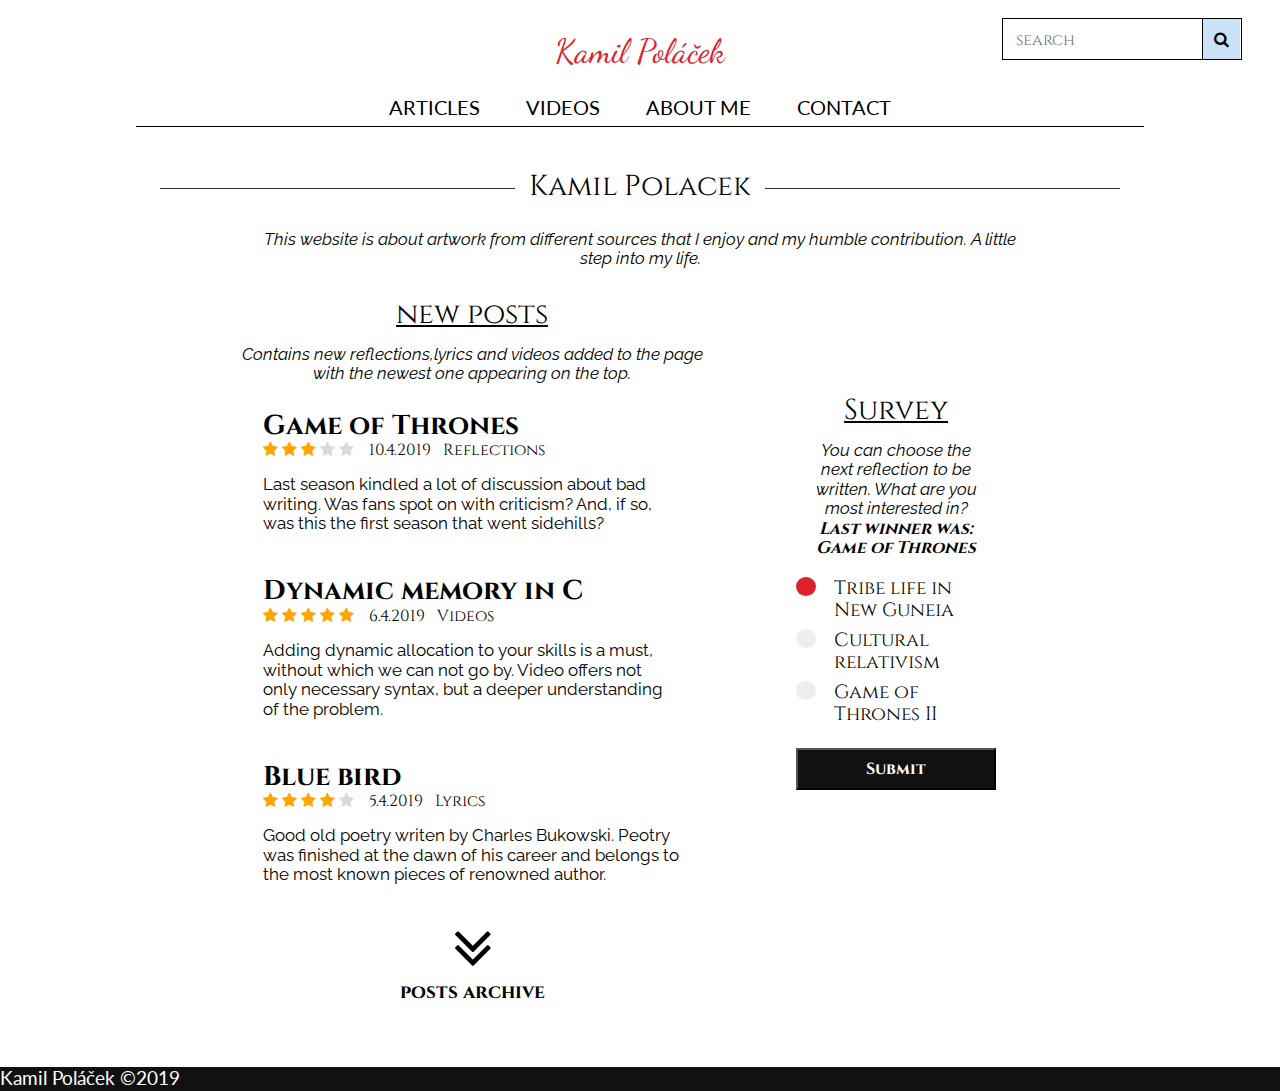
<file: index.html>
<!doctype html>
<html lang="en">

<head>
  <meta charset="utf-8">

  <title>Kamil Polacek - home page</title>
  <meta name="description" content="home page">
  <meta name="keywords" content="kamil polacek, homepage, news feed, news, homepage, voting, topic">
  <meta name="author" content="Kamil Polacek">
  <meta name="viewport" content="initial-scale=1" />


  <!-- FIVICON -->
  <link rel="apple-touch-icon" sizes="180x180" href="/home/kamil/Desktop/programovani/zwu/favicon/apple-touch-icon.png">
  <link rel="icon" type="image/png" sizes="32x32" href="/home/kamil/Desktop/programovani/zwu/favicon/favicon-32x32.png">
  <link rel="icon" type="image/png" sizes="16x16" href="/home/kamil/Desktop/programovani/zwu/favicon/favicon-16x16.png">
  <link rel="manifest" href="/home/kamil/Desktop/programovani/zwu/favicon/site.webmanifest">
  <link rel="mask-icon" href="/home/kamil/Desktop/programovani/zwu/favicon/safari-pinned-tab.svg" color="#5bbad5">
  <meta name="msapplication-TileColor" content="#da532c">
  <meta name="theme-color" content="#ffffff">

  <!-- STYLING -->
  <link rel="stylesheet" href="css/normalize.css">
  <link rel="stylesheet" href="css/styles.css">
  <link rel="stylesheet" href="css/responzive.css">
  <link rel="stylesheet" href="css/print.css">


  <!-- FONTS -->
  <link rel="stylesheet" href="https://fonts.googleapis.com/css?family=Dancing+Script"> <!-- font for logo -->
  <link rel="stylesheet" href="https://fonts.googleapis.com/css?family=Cinzel"> <!-- font for headers -->
  <link rel="stylesheet" href="https://fonts.googleapis.com/css?family=Lato"> <!-- font for navigation -->
  <link rel="stylesheet" href="https://fonts.googleapis.com/css?family=Raleway"> <!-- font for paragraphs, text in general -->

  <!-- SEARCH ICON -->
  <link rel="stylesheet" href="https://cdnjs.cloudflare.com/ajax/libs/font-awesome/4.7.0/css/font-awesome.min.css">
</head>

<body>
  <div id="wrapper">

    <div id="header">
      <a id="logo" class="current_page">Kamil Poláček</a>
      <form id="search_form" action="result.html">
        <input type="text" placeholder="search">
        <button type="submit"><span class="fa fa-search"></span></button>
      </form>

      <nav id="main_navigation">
        <ol>
          <li><a href="articles.html">Articles</a></li>
          <li><a href="videos.html">Videos</a></li>
          <li><a href="aboutme.html">About me</a></li>
          <li><a href="contact.html">Contact</a></li>
        </ol>
      </nav>
    </div>
    <!-- Contains new reflections,lyrics and videos added to the page with the newest one appearing on the
    top.-->

    <div id="content">
      <div id="contribution_wrapper">
        <h1>Kamil Polacek</h1>
        <p class="h1_description">
          <em>
            This website is about artwork from different sources that I enjoy and my humble contribution. A little step into my life.
          </em>
        </p>
        <section id="new_posts">
          <h2>new posts</h2>
          <p class="h1_description">
            <em>
              Contains new reflections,lyrics and videos added to the page with the newest one appearing on the
              top.
            </em>
          </p>
          <ol>
            <li class="contribution contribution_reflection">
              <div class="contribution_head">
                <a href="gameofthrones.html" class="title">Game of Thrones</a>
                <span class="fa fa-star checked"></span>
                <span class="fa fa-star checked"></span>
                <span class="fa fa-star checked"></span>
                <span class="fa fa-star"></span>
                <span class="fa fa-star last"></span>
                <time datetime="2019-04-10">10.4.2019</time>
                <span>Reflections</span>
              </div>
              <p>
                Last season kindled a lot of discussion about bad writing. Was fans spot on with criticism?
                And, if so, was this the first season that went sidehills?
              </p>
            </li>

            <li class="contribution contribution_video">
              <div class="contribution_head">
                <a href="dynamicallocation.html" class="title">Dynamic memory in C</a>
                <span class="fa fa-star checked"></span>
                <span class="fa fa-star checked"></span>
                <span class="fa fa-star checked"></span>
                <span class="fa fa-star checked"></span>
                <span class="fa fa-star last checked"></span>
                <time datetime="2019-04-06">6.4.2019</time>
                <span>Videos</span>
                <p>
                  Adding dynamic allocation to your skills is a must, without which we can not go by. Video offers
                  not only necessary syntax, but a deeper understanding of the problem.
                </p>
              </div>
            </li>

            <li class="contribution contribution_lyric">
              <div class="contribution_head">
                <a href="bluebird.html" class="title">Blue bird</a>
                <span class="fa fa-star checked"></span>
                <span class="fa fa-star checked"></span>
                <span class="fa fa-star checked"></span>
                <span class="fa fa-star checked"></span>
                <span class="fa fa-star last"></span>
                <time datetime="2019-04-05">5.4.2019</time>
                <span>Lyrics</span>
              </div>
              <p>
                Good old poetry writen by Charles Bukowski. Peotry was finished at the dawn of his career and belongs
                to the most known pieces of renowned author.
              </p>
            </li>
          </ol>
          <div id="archive">
            <span class="fa fa-angle-double-down"></span>
            <a href="archive.html">
              posts archive
            </a>
          </div>
        </section>
        <!-- aside????? -->
        <section id="vote">
          <h2>
            Survey
          </h2>
          <p class="h1_description">
            <em>
              You can choose the next reflection to be written. What are you most interested in?
              <strong>Last winner was: <a href="gameofthrones.html">Game of Thrones</a></strong>
            </em>
          </p>
          <form>
            <fieldset>
              <label class="container">Tribe life in New Guneia
                <input type="radio" checked="checked" name="radio">
                <span class="checkmark"></span>
              </label>
              <label class="container">Cultural relativism
                <input type="radio" name="radio">
                <span class="checkmark"></span>
              </label>
              <label class="container">Game of Thrones II
                <input type="radio" name="radio">
                <span class="checkmark"></span>
              </label>
              <input type="submit" value="Submit">
            </fieldset>
          </form>
        </section>
      </div>
    </div>
  </div>

  <footer>
    <div id="footer">
      <span>
        Kamil Poláček &#169;2019
      </span>
    </div>
  </footer>

</body>

</html>
</file>
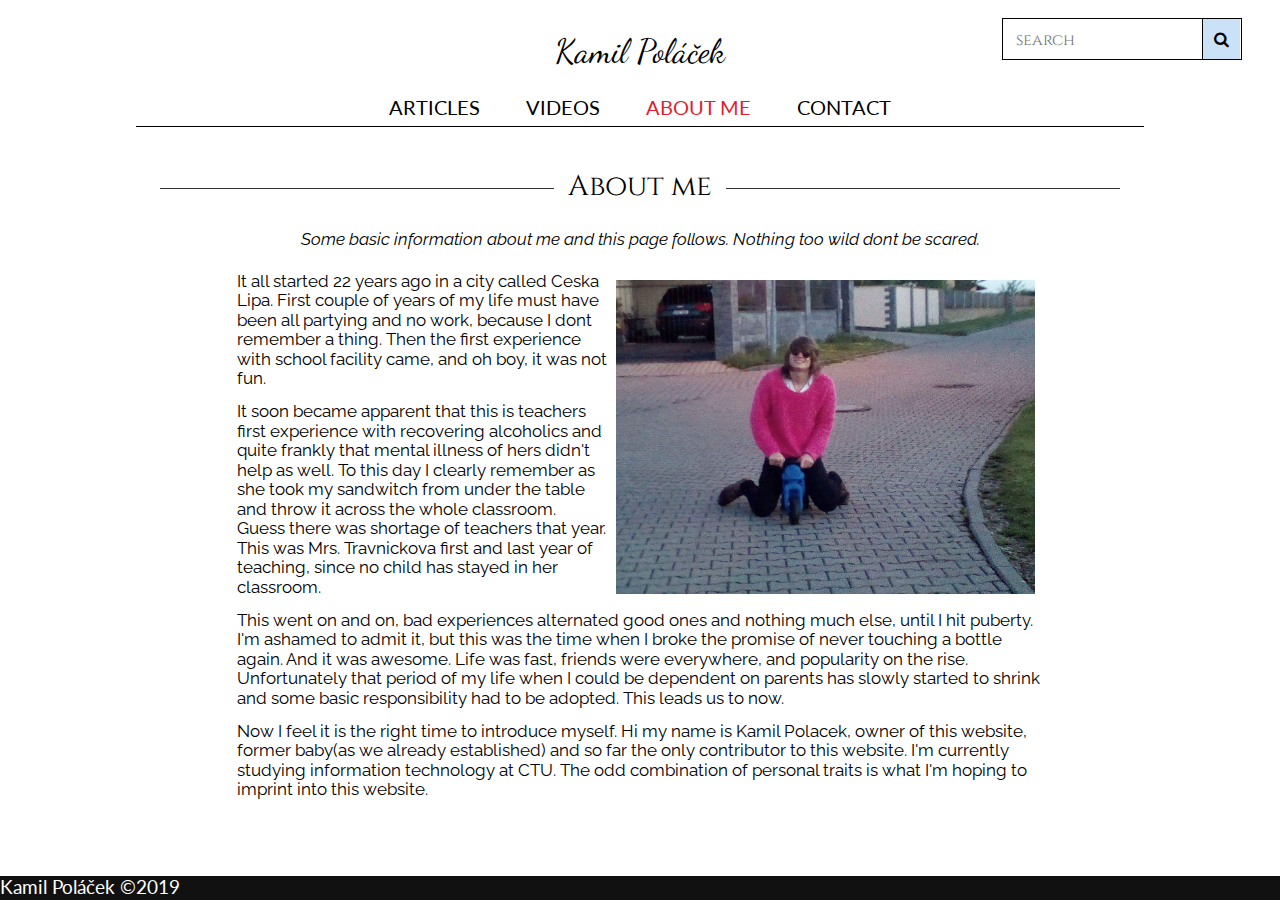
<file: aboutme.html>
<!doctype html>
<html lang="en">

<head>
  <meta charset="utf-8">

  <title>Kamil Polacek - about me</title>
  <meta name="description" content="about me">
  <meta name="keywords" content="kamil polacek, information, about me">
  <meta name="author" content="Kamil Polacek">
  <meta name="viewport" content="initial-scale=1" />


  <!-- FIVICON -->
  <link rel="apple-touch-icon" sizes="180x180" href="/home/kamil/Desktop/programovani/zwu/favicon/apple-touch-icon.png">
  <link rel="icon" type="image/png" sizes="32x32" href="/home/kamil/Desktop/programovani/zwu/favicon/favicon-32x32.png">
  <link rel="icon" type="image/png" sizes="16x16" href="/home/kamil/Desktop/programovani/zwu/favicon/favicon-16x16.png">
  <link rel="manifest" href="/home/kamil/Desktop/programovani/zwu/favicon/site.webmanifest">
  <link rel="mask-icon" href="/home/kamil/Desktop/programovani/zwu/favicon/safari-pinned-tab.svg" color="#5bbad5">
  <meta name="msapplication-TileColor" content="#da532c">
  <meta name="theme-color" content="#ffffff">

  <!-- STYLING -->
  <link rel="stylesheet" href="css/normalize.css">
  <link rel="stylesheet" href="css/styles.css">
  <link rel="stylesheet" href="css/responzive.css">
  <link rel="stylesheet" href="css/print.css">

  <!-- FONTS -->
  <link rel="stylesheet" href="https://fonts.googleapis.com/css?family=Dancing+Script"> <!-- font for logo -->
  <link rel="stylesheet" href="https://fonts.googleapis.com/css?family=Cinzel"> <!-- font for headers -->
  <link rel="stylesheet" href="https://fonts.googleapis.com/css?family=Lato"> <!-- font for navigation -->
  <link rel="stylesheet" href="https://fonts.googleapis.com/css?family=Raleway"> <!-- font for paragraphs, text in general -->

  <!-- SEARCH ICON -->
  <link rel="stylesheet" href="https://cdnjs.cloudflare.com/ajax/libs/font-awesome/4.7.0/css/font-awesome.min.css"> <!-- font for paragraphs, text in general -->
</head>

<body>
  <div id="wrapper">
    <div id="header">
      <a id="logo" href="index.html">Kamil Poláček</a>
      <form id="search_form" action="result.html">
        <input type="text" placeholder="search">
        <button type="submit"><span class="fa fa-search"></span></button>
      </form>
      <nav id="main_navigation">
        <ol>
          <li><a href="articles.html">Articles</a></li>
          <li><a href="videos.html">Videos</a></li>
          <li><a class="current_page">About me</a></li>
          <li><a href="contact.html">Contact</a></li>
        </ol>
      </nav>
    </div>

    <div id="content">
      <div id="contribution_wrapper">
        <h1>About me</h1>
        <p class="h1_description"><em>Some basic information about me and this page follows. Nothing too wild dont be scared.</em></p>
        <div id="aboutme">
          <figure>
            <img src="images/kamil.jpg" alt="kamil alt-image">
          </figure>
          <p>
            It all started 22 years ago in a city called Ceska Lipa. First couple of years of
            my life must have been all partying and no work, because I
            dont remember a thing. Then the first experience with school
            facility came, and oh boy, it was not fun.
          </p>
          <p>
            It soon became apparent that this is teachers first experience with
            recovering alcoholics and quite frankly that mental illness of hers
            didn't help as well. To this day I clearly remember as she took my
            sandwitch from under the table and throw it across the whole
            classroom. Guess there was shortage of teachers that year. This was
            Mrs. Travnickova first and last year of teaching, since no child
            has stayed in her classroom.
          </p>
          <p>
            This went on and on, bad experiences alternated good ones and
            nothing much else, until I hit puberty. I'm ashamed to admit it, but this
            was the time when I broke the promise of never touching a bottle
            again. And it was awesome. Life was fast, friends were everywhere,
            and popularity on the rise. Unfortunately that period of my life when I
            could be dependent on parents has slowly started to shrink and some
            basic responsibility had to be adopted. This leads us to now.
          </p>
          <p>
            Now I feel it is the right time to introduce myself. Hi my name is Kamil
            Polacek, owner of this website, former baby(as we already
            established) and so far the only contributor to this website. I'm
            currently studying information technology at CTU. The odd combination of
            personal traits is what I'm hoping to imprint into this website.

        </div>
      </div>
    </div>
  </div>

  <footer>
    <div id="footer">
      <span>
        Kamil Poláček &#169;2019
      </span>
    </div>
  </footer>


</body>

</html>
</file>
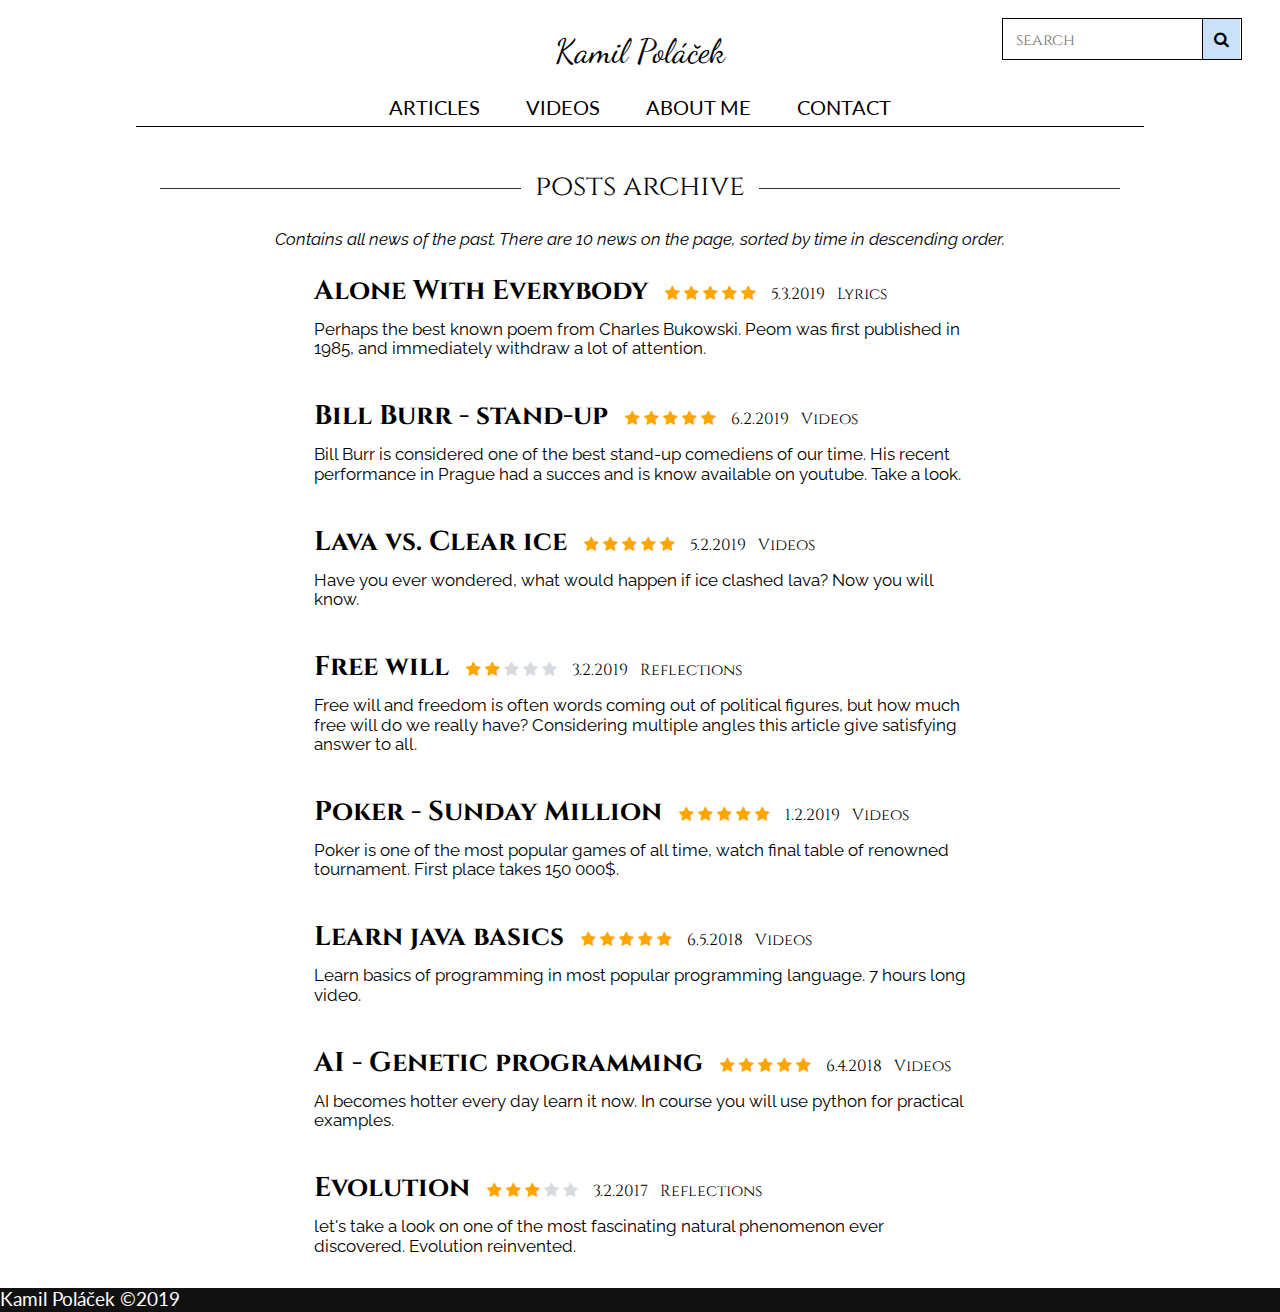
<file: archive.html>
<!doctype html>
<html lang="en">

<head>
  <meta charset="utf-8">

  <title>Kamil Polacek - archive</title>
  <meta name="description" content="arhive of news feed">
  <meta name="keywords" content="kamil polacek, archive, news feed, articles, reflections, lyrics, videos">
  <meta name="author" content="Kamil Polacek">
  <meta name="viewport" content="initial-scale=1" />


  <!-- FIVICON -->
  <link rel="apple-touch-icon" sizes="180x180" href="/home/kamil/Desktop/programovani/zwu/favicon/apple-touch-icon.png">
  <link rel="icon" type="image/png" sizes="32x32" href="/home/kamil/Desktop/programovani/zwu/favicon/favicon-32x32.png">
  <link rel="icon" type="image/png" sizes="16x16" href="/home/kamil/Desktop/programovani/zwu/favicon/favicon-16x16.png">
  <link rel="manifest" href="/home/kamil/Desktop/programovani/zwu/favicon/site.webmanifest">
  <link rel="mask-icon" href="/home/kamil/Desktop/programovani/zwu/favicon/safari-pinned-tab.svg" color="#5bbad5">
  <meta name="msapplication-TileColor" content="#da532c">
  <meta name="theme-color" content="#ffffff">

  <!-- STYLING -->
  <link rel="stylesheet" href="css/normalize.css">
  <link rel="stylesheet" href="css/styles.css">
  <link rel="stylesheet" href="css/responzive.css">
  <link rel="stylesheet" href="css/print.css" >


  <!-- FONTS -->
  <link rel="stylesheet" href="https://fonts.googleapis.com/css?family=Dancing+Script"> <!-- font for logo -->
  <link rel="stylesheet" href="https://fonts.googleapis.com/css?family=Cinzel"> <!-- font for headers -->
  <link rel="stylesheet" href="https://fonts.googleapis.com/css?family=Lato"> <!-- font for navigation -->
  <link rel="stylesheet" href="https://fonts.googleapis.com/css?family=Raleway"> <!-- font for paragraphs, text in general -->

  <!-- SEARCH ICON -->
  <link rel="stylesheet" href="https://cdnjs.cloudflare.com/ajax/libs/font-awesome/4.7.0/css/font-awesome.min.css"> <!-- font for paragraphs, text in general -->
</head>

<body>
  <div id="wrapper">
    <div id="header">
      <a id="logo" href="index.html">Kamil Poláček</a>
      <form id="search_form" action="result.html">
        <input type="text" placeholder="search">
        <button type="submit"><span class="fa fa-search"></span></button>
      </form>
      <nav id="main_navigation">
        <ol>
          <li><a href="articles.html">Articles</a></li>
          <li><a href="videos.html">Videos</a></li>
          <li><a href="aboutme.html">About me</a></li>
          <li><a href="contact.html">Contact</a></li>
        </ol>
      </nav>
    </div>

    <div id="content">
      <div id="contribution_wrapper">
        <h1>posts archive</h1>
        <p class="h1_description">
          <em>
            Contains all news of the past. There are 10 news on the page, sorted by time in descending order.
          </em>
        </p>
        <ol>
          <li class="contribution dead_end">
            <div class="contribution_head">
              <a class="title">Alone With Everybody</a>
              <span class="fa fa-star checked"></span>
              <span class="fa fa-star checked"></span>
              <span class="fa fa-star checked"></span>
              <span class="fa fa-star checked"></span>
              <span class="fa fa-star checked last"></span>
              <time datetime="2019-05-03">5.3.2019</time>
              <span>Lyrics</span>
            </div>
            <p>
              Perhaps the best known poem from Charles Bukowski. Peom was first published in 1985,
              and immediately withdraw a lot of attention.
            </p>
          </li>

          <li class="contribution dead_end">
            <div class="contribution_head">
              <a class="title">Bill Burr - stand-up</a>
              <span class="fa fa-star checked"></span>
              <span class="fa fa-star checked"></span>
              <span class="fa fa-star checked"></span>
              <span class="fa fa-star checked"></span>
              <span class="fa fa-star last checked"></span>
              <time datetime="2019-06-02">6.2.2019</time>
              <span>Videos</span>
            </div>
            <p>
              Bill Burr is considered one of the best stand-up comediens of our time.
              His recent performance in Prague had a succes and is
              know available on youtube. Take a look.
            </p>
          </li>
          <li class="contribution dead_end">
            <div class="contribution_head">
              <a class="title">Lava vs. Clear ice</a>
              <span class="fa fa-star checked"></span>
              <span class="fa fa-star checked"></span>
              <span class="fa fa-star checked"></span>
              <span class="fa fa-star checked"></span>
              <span class="fa fa-star last checked"></span>
              <time datetime="2019-05-02">5.2.2019</time>
              <span>Videos</span>
            </div>
            <p>
              Have you ever wondered, what would happen if ice clashed lava? Now you will know.
            </p>
          </li>
          <li class="contribution dead_end">
            <div class="contribution_head">
              <a class="title">Free will</a>
              <span class="fa fa-star checked"></span>
              <span class="fa fa-star checked"></span>
              <span class="fa fa-star "></span>
              <span class="fa fa-star"></span>
              <span class="fa fa-star last"></span>
              <time datetime="2019-03-02">3.2.2019</time>
              <span>Reflections</span>
            </div>
            <p>
              Free will and freedom is often words coming out of political figures,
              but how much free will do we really have?
              Considering multiple angles this article give satisfying answer to all.
            </p>
          </li>
          <li class="contribution dead_end">
            <div class="contribution_head">
              <a class="title">Poker - Sunday Million</a>
              <span class="fa fa-star checked"></span>
              <span class="fa fa-star checked"></span>
              <span class="fa fa-star checked"></span>
              <span class="fa fa-star checked"></span>
              <span class="fa fa-star last checked"></span>
              <time datetime="2019-01-02">1.2.2019</time>
              <span>Videos</span>
            </div>
            <p>
              Poker is one of the most popular games of all time, watch final table of renowned tournament.
              First place takes 150 000$.
            </p>
          </li>
          <li class="contribution dead_end">
            <div class="contribution_head">
              <a class="title">Learn java basics</a>
              <span class="fa fa-star checked"></span>
              <span class="fa fa-star checked"></span>
              <span class="fa fa-star checked"></span>
              <span class="fa fa-star checked"></span>
              <span class="fa fa-star last checked"></span>
              <time datetime="2018-05-06">6.5.2018</time>
              <span>Videos</span>
            </div>
            <p>
              Learn basics of programming in most popular programming language. 7 hours long video.
            </p>
          </li>
          <li class="contribution dead_end">
            <div class="contribution_head">
              <a class="title">AI - Genetic programming</a>
              <span class="fa fa-star checked"></span>
              <span class="fa fa-star checked"></span>
              <span class="fa fa-star checked"></span>
              <span class="fa fa-star checked"></span>
              <span class="fa fa-star last checked"></span>
              <time datetime="2018-04-06">6.4.2018</time>
              <span>Videos</span>
            </div>
            <p>
              AI becomes hotter every day learn it now. In course you will use python
              for practical examples.
            </p>
          </li>
          <li class="contribution dead_end">
            <div class="contribution_head">
              <a class="title">Evolution</a>
              <span class="fa fa-star checked"></span>
              <span class="fa fa-star checked"></span>
              <span class="fa fa-star checked"></span>
              <span class="fa fa-star"></span>
              <span class="fa fa-star last"></span>
              <time datetime="2017-03-02">3.2.2017</time>
              <span>Reflections</span>
            </div>
            <p>
              let's take a look on one of the most fascinating natural phenomenon ever discovered.
              Evolution reinvented.
            </p>
          </li>
        </ol>
      </div>
    </div>
  </div>

  <footer>
    <div id="footer">
      <span>
        Kamil Poláček &#169;2019
      </span>
    </div>
  </footer>


</body>

</html>
</file>
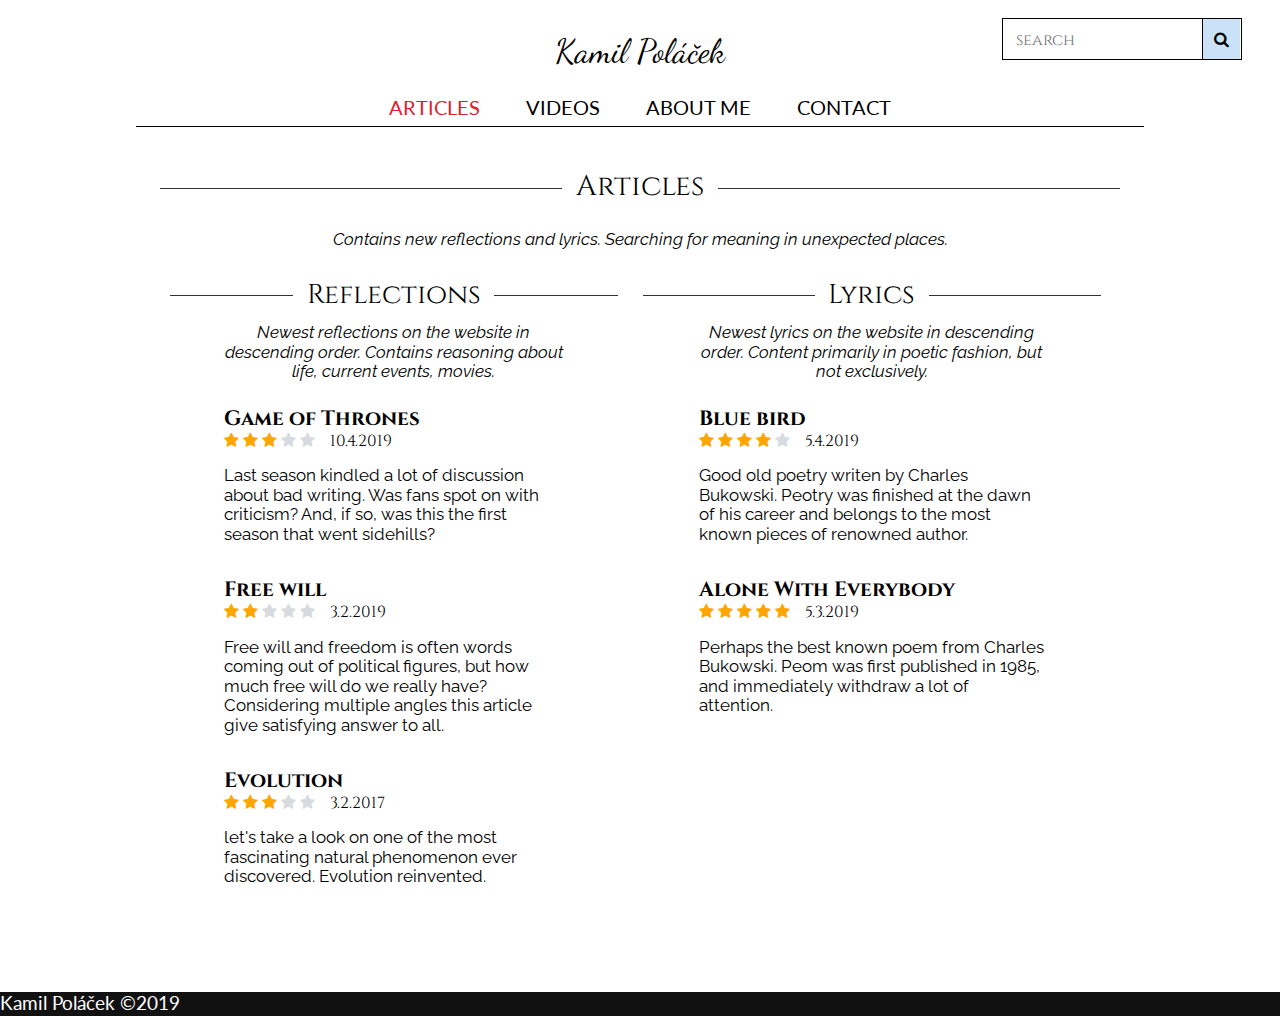
<file: articles.html>
<!doctype html>
<html lang="en">

<head>
  <meta charset="utf-8">

  <title>Kamil Polacek - articles</title>
  <meta name="description" content="home page">
  <meta name="keywords" content="kamil polacek, articles, news , lyrics, reflections">
  <meta name="author" content="Kamil Polacek">
  <meta name="viewport" content="initial-scale=1" />


  <!-- FIVICON -->
  <link rel="apple-touch-icon" sizes="180x180" href="/home/kamil/Desktop/programovani/zwu/favicon/apple-touch-icon.png">
  <link rel="icon" type="image/png" sizes="32x32" href="/home/kamil/Desktop/programovani/zwu/favicon/favicon-32x32.png">
  <link rel="icon" type="image/png" sizes="16x16" href="/home/kamil/Desktop/programovani/zwu/favicon/favicon-16x16.png">
  <link rel="manifest" href="/home/kamil/Desktop/programovani/zwu/favicon/site.webmanifest">
  <link rel="mask-icon" href="/home/kamil/Desktop/programovani/zwu/favicon/safari-pinned-tab.svg" color="#5bbad5">
  <meta name="msapplication-TileColor" content="#da532c">
  <meta name="theme-color" content="#ffffff">

  <!-- STYLING -->
  <link rel="stylesheet" href="css/normalize.css">
  <link rel="stylesheet" href="css/styles.css">
  <link rel="stylesheet" href="css/responzive.css">
  <link rel="stylesheet" href="css/print.css">

  <!-- FONTS -->
  <link rel="stylesheet" href="https://fonts.googleapis.com/css?family=Dancing+Script"> <!-- font for logo -->
  <link rel="stylesheet" href="https://fonts.googleapis.com/css?family=Cinzel"> <!-- font for headers -->
  <link rel="stylesheet" href="https://fonts.googleapis.com/css?family=Lato"> <!-- font for navigation -->
  <link rel="stylesheet" href="https://fonts.googleapis.com/css?family=Raleway"> <!-- font for paragraphs, text in general -->

  <!-- SEARCH ICON -->
  <link rel="stylesheet" href="https://cdnjs.cloudflare.com/ajax/libs/font-awesome/4.7.0/css/font-awesome.min.css">
</head>

<body>
  <div id="wrapper">

    <div id="header">
      <a id="logo" href="index.html">Kamil Poláček</a>
      <form id="search_form" action="result.html">
        <input type="text" placeholder="search">
        <button type="submit"><span class="fa fa-search"></span></button>
      </form>

      <nav id="main_navigation">
        <ol>
          <li><a class="current_page">Articles</a></li>
          <li><a href="videos.html">Videos</a></li>
          <li><a href="aboutme.html">About me</a></li>
          <li><a href="contact.html">Contact</a></li>
        </ol>
      </nav>
    </div>

    <div id="content">
      <div id="contribution_wrapper">
        <h1>Articles</h1>
        <p class="h1_description">
          <em>
            Contains new reflections and lyrics. Searching for meaning in unexpected places.
          </em>
        </p>
        <section id="reflection_section">
          <h2>Reflections</h2>
          <p class="h1_description">
            <em>
              Newest reflections on the website in descending order. Contains reasoning about life, current events, movies.
            </em>
          </p>
          <ol>
            <li class="contribution contribution_reflection">
              <div class="contribution_head">
                <a href="gameofthrones.html" class="title">Game of Thrones</a>
                <span class="fa fa-star checked"></span>
                <span class="fa fa-star checked"></span>
                <span class="fa fa-star checked"></span>
                <span class="fa fa-star"></span>
                <span class="fa fa-star last"></span>
                <time datetime="2019-04-10">10.4.2019</time>
              </div>
              <p>
                Last season kindled a lot of discussion about bad writing. Was fans spot on with criticism?
                And, if so, was this the first season that went sidehills?
              </p>
            </li>

            <li class="contribution dead_end">
              <div class="contribution_head">
                <a class="title">Free will</a>
                <span class="fa fa-star checked"></span>
                <span class="fa fa-star checked"></span>
                <span class="fa fa-star "></span>
                <span class="fa fa-star"></span>
                <span class="fa fa-star last"></span>
                <time datetime="2019-03-02">3.2.2019</time>
              </div>
              <p>
                Free will and freedom is often words coming out of political figures, but how much free will do we really have?
                Considering multiple angles this article give satisfying answer to all.
              </p>
            </li>
            <li class="contribution dead_end">
              <div class="contribution_head">
                <a class="title">Evolution</a>
                <span class="fa fa-star checked"></span>
                <span class="fa fa-star checked"></span>
                <span class="fa fa-star checked"></span>
                <span class="fa fa-star"></span>
                <span class="fa fa-star last"></span>
                <time datetime="2017-03-02">3.2.2017</time>
              </div>
              <p>
                let's take a look on one of the most fascinating natural phenomenon ever discovered.
                Evolution reinvented.
              </p>
            </li>

          </ol>
        </section>
        <section id="lyric_section">
          <h2>Lyrics</h2>
          <p class="h1_description">
            <em>
              Newest lyrics on the website in descending order. Content primarily in poetic fashion, but not exclusively.
            </em>
          </p>
          <ol>
            <li class="contribution contribution_lyric">
              <div class="contribution_head">
                <a href="bluebird.html" class="title">Blue bird</a>
                <span class="fa fa-star checked"></span>
                <span class="fa fa-star checked"></span>
                <span class="fa fa-star checked"></span>
                <span class="fa fa-star checked"></span>
                <span class="fa fa-star last"></span>
                <time datetime="2019-04-05">5.4.2019</time>
              </div>
              <p>
                Good old poetry writen by Charles Bukowski. Peotry was finished at the dawn of his career and belongs
                to the most known pieces of renowned author.
              </p>
            </li>

            <li class="contribution dead_end">
              <div class="contribution_head">
                <a class="title">Alone With Everybody</a>
                <span class="fa fa-star checked"></span>
                <span class="fa fa-star checked"></span>
                <span class="fa fa-star checked"></span>
                <span class="fa fa-star checked"></span>
                <span class="fa fa-star checked last"></span>
                <time datetime="2019-05-03">5.3.2019</time>
              </div>
              <p>
                Perhaps the best known poem from Charles Bukowski. Peom was first published in 1985,
                and immediately withdraw a lot of attention.
              </p>
            </li>
          </ol>
        </section>
      </div>
    </div>
  </div>

  <footer>
    <div id="footer">
      <span>
        Kamil Poláček &#169;2019
      </span>
    </div>
  </footer>

</body>

</html>
</file>
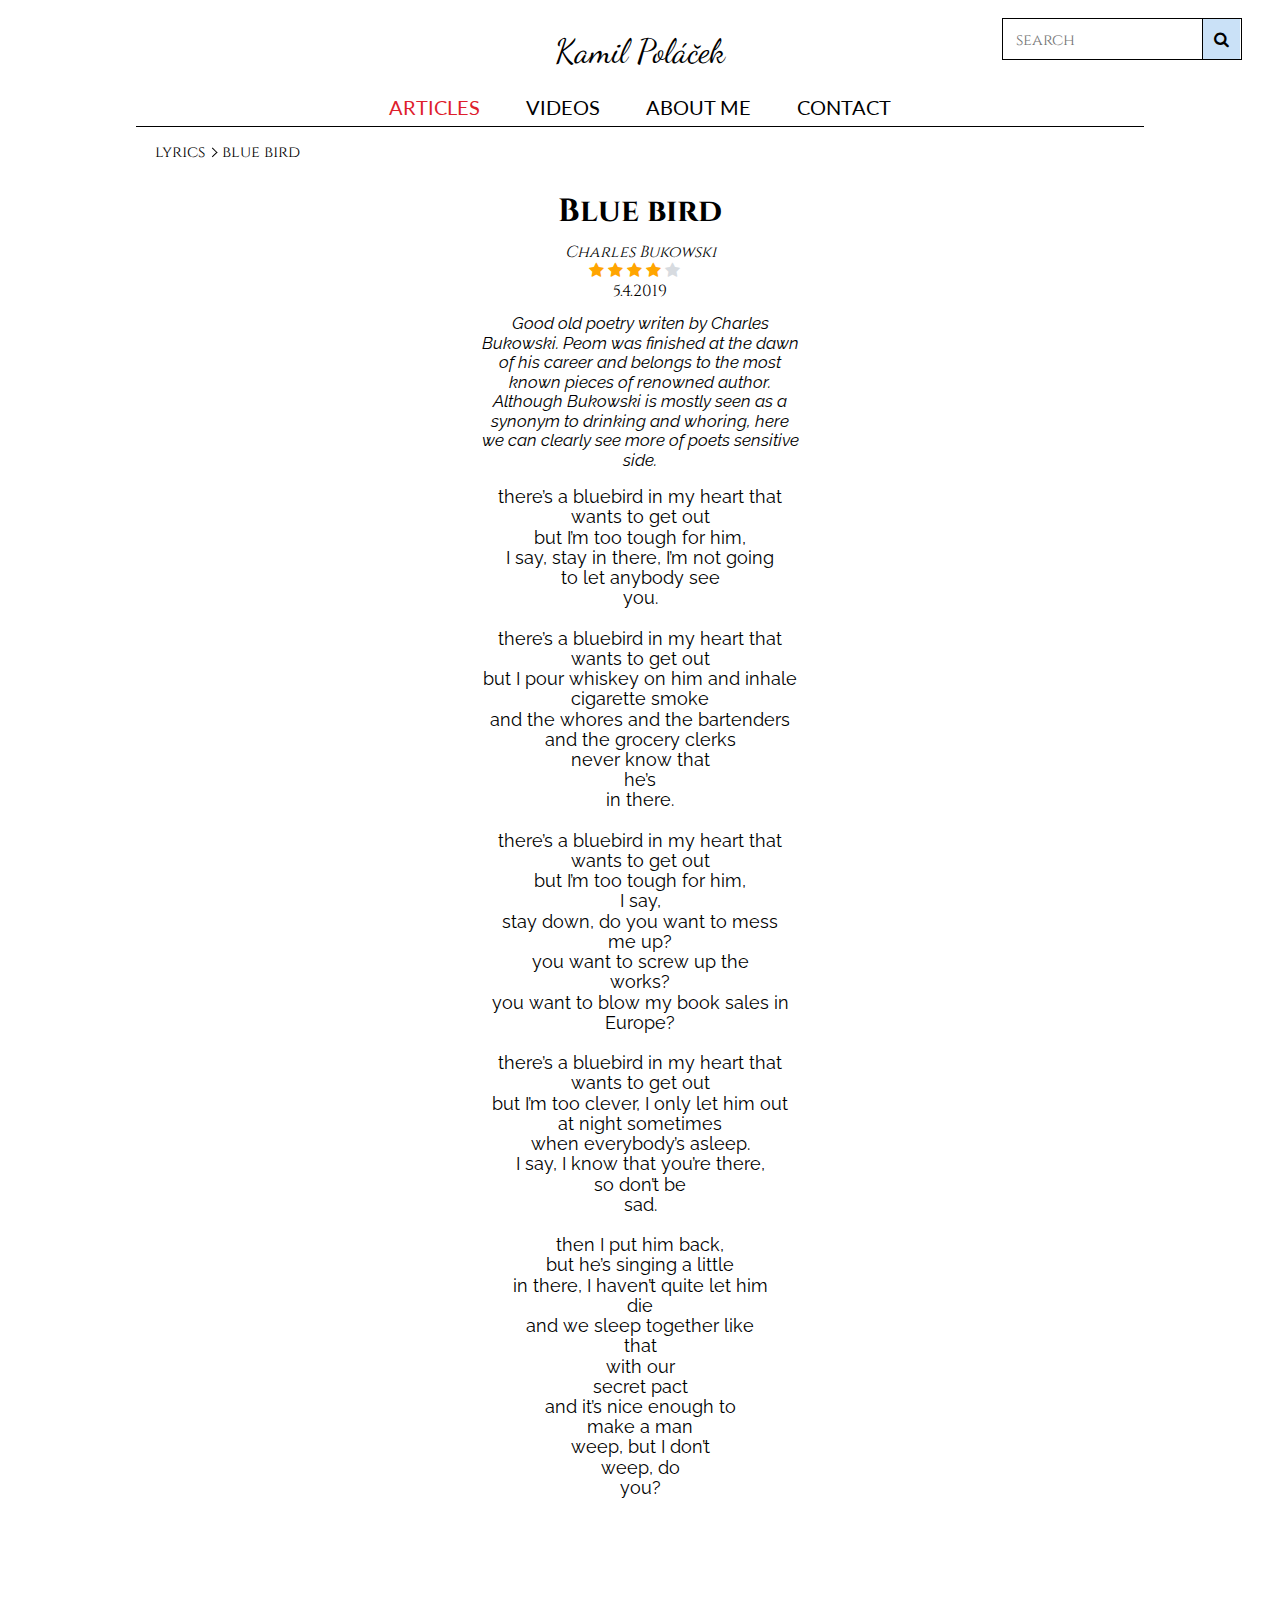
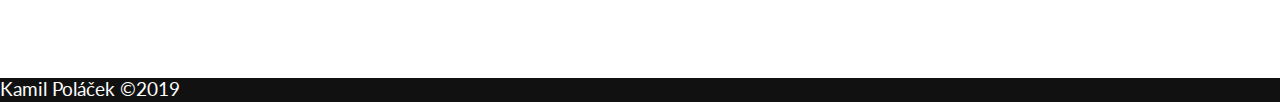
<file: bluebird.html>
<!doctype html>
<html lang="en">

<head>
  <meta charset="utf-8">

  <title>Kamil Polacek - lyrics - bluebird</title>
  <meta name="description" content="bluebird from Charles Bukowski">
  <meta name="keywords" content="kamil polacek, bluebird, charles bukowski, bukowski, poetry">
  <meta name="author" content="Kamil Polacek">
  <meta name="viewport" content="initial-scale=1" />


  <!-- FAVICON -->
  <link rel="apple-touch-icon" sizes="180x180" href="/home/kamil/Desktop/programovani/zwu/favicon/apple-touch-icon.png">
  <link rel="icon" type="image/png" sizes="32x32" href="/home/kamil/Desktop/programovani/zwu/favicon/favicon-32x32.png">
  <link rel="icon" type="image/png" sizes="16x16" href="/home/kamil/Desktop/programovani/zwu/favicon/favicon-16x16.png">
  <link rel="manifest" href="/home/kamil/Desktop/programovani/zwu/favicon/site.webmanifest">
  <link rel="mask-icon" href="/home/kamil/Desktop/programovani/zwu/favicon/safari-pinned-tab.svg" color="#5bbad5">
  <meta name="msapplication-TileColor" content="#da532c">
  <meta name="theme-color" content="#ffffff">

  <!-- STYLING -->
  <link rel="stylesheet" href="css/normalize.css">
  <link rel="stylesheet" href="css/styles.css">
  <link rel="stylesheet" href="css/responzive.css">
  <link rel="stylesheet" href="css/print.css">

  <!-- FONTS -->
  <link rel="stylesheet" href="https://fonts.googleapis.com/css?family=Dancing+Script"> <!-- font for logo -->
  <link rel="stylesheet" href="https://fonts.googleapis.com/css?family=Cinzel"> <!-- font for headers -->
  <link rel="stylesheet" href="https://fonts.googleapis.com/css?family=Lato"> <!-- font for navigation -->
  <link rel="stylesheet" href="https://fonts.googleapis.com/css?family=Raleway"> <!-- font for paragraphs, text in general -->

  <!-- SEARCH ICON -->
  <link rel="stylesheet" href="https://cdnjs.cloudflare.com/ajax/libs/font-awesome/4.7.0/css/font-awesome.min.css"> <!-- font for paragraphs, text in general -->
</head>

<body>
  <div id="wrapper">
    <div id="header">
      <a id="logo" href="index.html">Kamil Poláček</a>
      <form id="search_form" action="result.html">
        <input type="text" placeholder="search">
        <button type="submit"><span class="fa fa-search"></span></button>
      </form>

      <nav id="main_navigation">
        <ol>
          <li><a href="articles.html" class="current_page">Articles</a></li>
          <li><a href="videos.html">Videos</a></li>
          <li><a href="aboutme.html">About me</a></li>
          <li><a href="contact.html">Contact</a></li>
        </ol>
      </nav>
    </div>

    <div id="content">
      <ol id="crumb_navigation">
        <li><a href="lyrics.html">lyrics </a><span class="arrow right"></span></li>
        <li><a class="dead_end"> blue bird</a></li>
      </ol>
      <article id="lyric">
        <h1>Blue bird</h1>
        <address>Charles Bukowski</address>
        <div id="rating">
          <span class="fa fa-star checked "></span>
          <span class="fa fa-star checked "></span>
          <span class="fa fa-star checked "></span>
          <span class="fa fa-star checked"></span>
          <span class="fa fa-star last "></span>
        </div> <time datetime="2019-04-05">5.4.2019</time>
        <!-- https://medium.com/poem-of-the-day/charles-bukowski-bluebird-f4e80e5000ef -->
        <p id="h1_description_2"><em>Good old poetry writen by Charles Bukowski. Peom was finished at the dawn of his career and belongs
            to the most known pieces of renowned author. Although Bukowski is mostly seen as a synonym to drinking and whoring, here
            we can clearly see more of poets sensitive side.</em></p>
        <pre>there’s a bluebird in my heart that
wants to get out
but I’m too tough for him,
I say, stay in there, I’m not going
to let anybody see
you.
    </pre>
        <pre>there’s a bluebird in my heart that
wants to get out
but I pour whiskey on him and inhale
cigarette smoke
and the whores and the bartenders
and the grocery clerks
never know that
he’s
in there.
        </pre>
        <pre>there’s a bluebird in my heart that
wants to get out
but I’m too tough for him,
I say,
stay down, do you want to mess
me up?
you want to screw up the
works?
you want to blow my book sales in
Europe?
        </pre>
        <pre>there’s a bluebird in my heart that
wants to get out
but I’m too clever, I only let him out
at night sometimes
when everybody’s asleep.
I say, I know that you’re there,
so don’t be
sad.
        </pre>
        <pre>then I put him back,
but he’s singing a little
in there, I haven’t quite let him
die
and we sleep together like
that
with our
secret pact
and it’s nice enough to
make a man
weep, but I don’t
weep, do
you?
        </pre>
      </article>
    </div>
  </div>

  <footer>
    <div id="footer">
      <span>
        Kamil Poláček &#169;2019
      </span>
    </div>
  </footer>


</body>

</html>
</file>
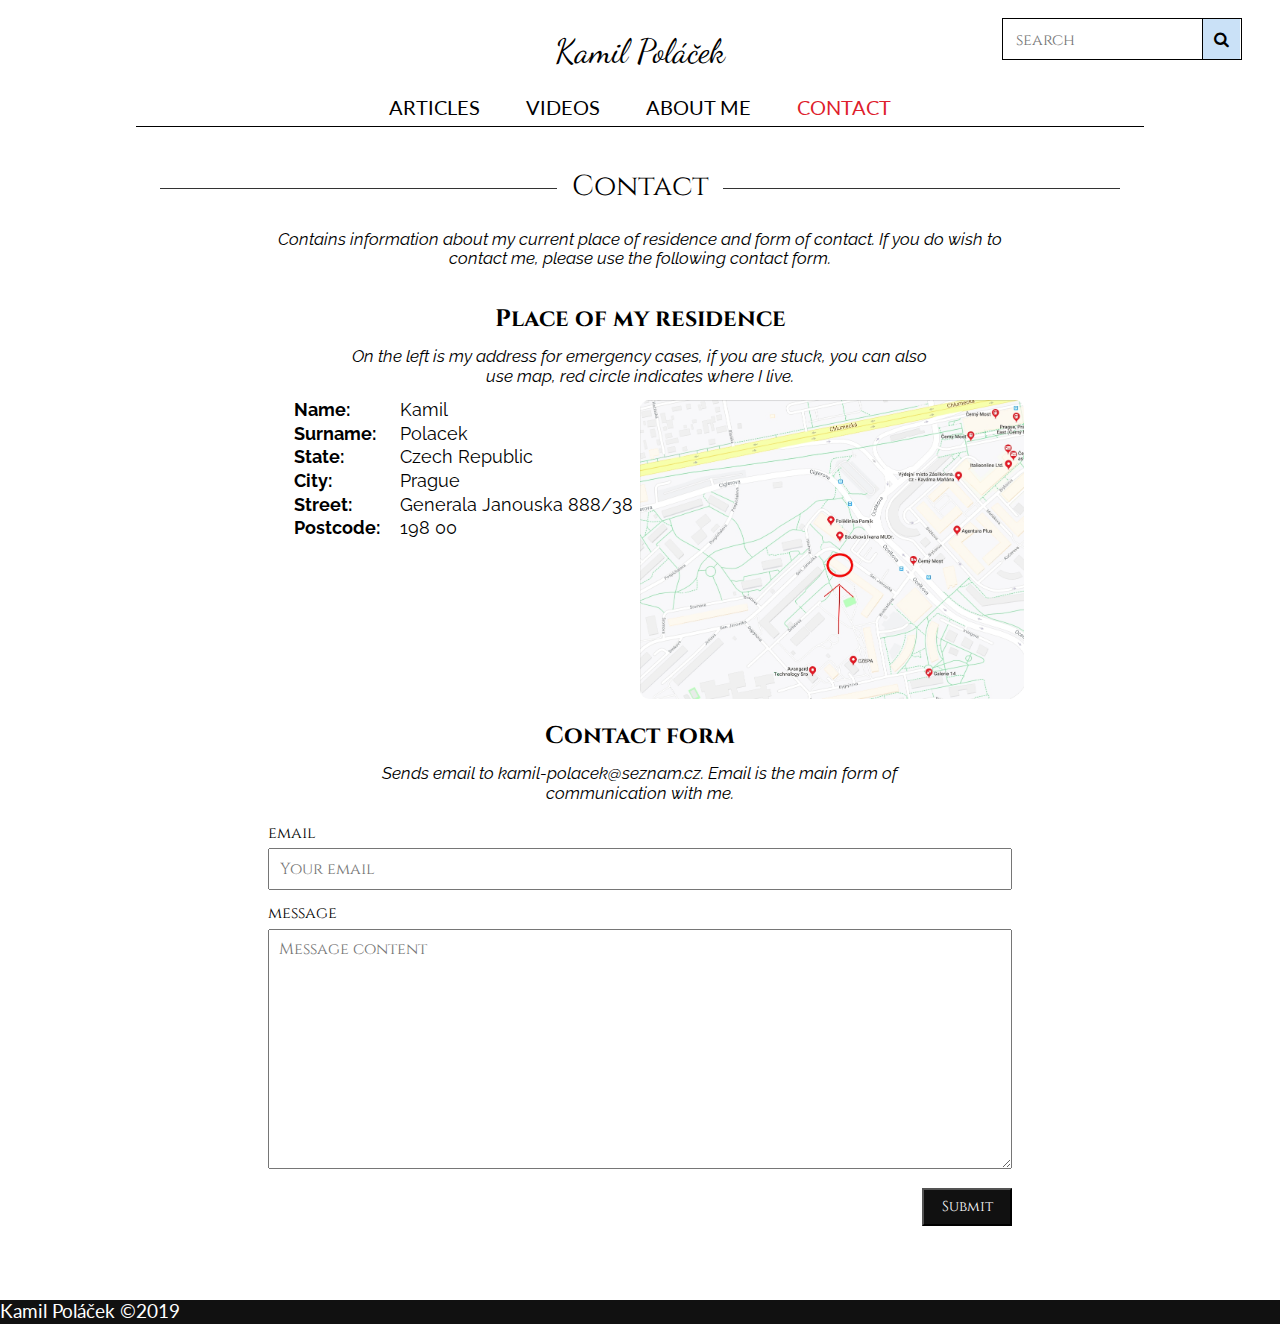
<file: contact.html>
<!doctype html>
 <html lang="en">

 <head>
   <meta charset="utf-8">

   <title>Kamil Polacek - contact</title>
   <meta name="description" content="contact">
   <meta name="keywords" content="kamil polacek, contact, e-mail, map, information">
   <meta name="author" content="Kamil Polacek">
   <meta name="viewport" content="initial-scale=1" />

   <!-- FIVICON -->
   <link rel="apple-touch-icon" sizes="180x180" href="/home/kamil/Desktop/programovani/zwu/favicon/apple-touch-icon.png">
   <link rel="icon" type="image/png" sizes="32x32" href="/home/kamil/Desktop/programovani/zwu/favicon/favicon-32x32.png">
   <link rel="icon" type="image/png" sizes="16x16" href="/home/kamil/Desktop/programovani/zwu/favicon/favicon-16x16.png">
   <link rel="manifest" href="/home/kamil/Desktop/programovani/zwu/favicon/site.webmanifest">
   <link rel="mask-icon" href="/home/kamil/Desktop/programovani/zwu/favicon/safari-pinned-tab.svg" color="#5bbad5">
   <meta name="msapplication-TileColor" content="#da532c">
   <meta name="theme-color" content="#ffffff">

   <!-- STYLING -->
   <link rel="stylesheet" href="css/normalize.css">
   <link rel="stylesheet" href="css/styles.css">
   <link rel="stylesheet" href="css/print.css">
   <link rel="stylesheet" href="css/responzive.css">

   <!-- FONTS -->
   <link rel="stylesheet" href="https://fonts.googleapis.com/css?family=Dancing+Script"> <!-- font for logo -->
   <link rel="stylesheet" href="https://fonts.googleapis.com/css?family=Cinzel"> <!-- font for headers -->
   <link rel="stylesheet" href="https://fonts.googleapis.com/css?family=Lato"> <!-- font for navigation -->
   <link rel="stylesheet" href="https://fonts.googleapis.com/css?family=Raleway"> <!-- font for paragraphs, text in general -->

   <!-- SEARCH ICON -->
   <link rel="stylesheet" href="https://cdnjs.cloudflare.com/ajax/libs/font-awesome/4.7.0/css/font-awesome.min.css"> 
 </head>

 <body>
   <div id="wrapper">
     <div id="header">
       <a id="logo" href="index.html">Kamil Poláček</a>
       <form id="search_form" action="result.html">
         <input type="text" placeholder="search">
         <button type="submit"><span class="fa fa-search"></span></button>
       </form>
       <nav id="main_navigation">
         <ol>
           <li><a href="articles.html">Articles</a></li>
           <li><a href="videos.html">Videos</a></li>
           <li><a href="aboutme.html">About me</a></li>
           <li><a class="current_page">Contact</a></li>
         </ol>
       </nav>
     </div>

     <div id="content">
       <div id="contribution_wrapper">
         <h1>Contact</h1>
         <p class="h1_description"><em>Contains information about my current place of residence and form of contact.
            If you do wish to contact me, please use the following contact form.</em></p>
         <div id=contact>
           <h2>Place of my residence</h2>
           <p class="h1_description"><em>On the left is my address for emergency cases, if you are stuck, you can also use map, red circle indicates where I live.</em></p>

           <figure>
             <img src="images/map.jpg" alt="map my location alt-image">
           </figure>

           <dl>
            <dt>Name: </dt>
            <dd>Kamil</dd>
            <dt>Surname: </dt>
            <dd>Polacek</dd>
            <dt>State: </dt>
            <dd>Czech Republic</dd>
            <dt>City:</dt>
            <dd>Prague</dd>
            <dt>Street: </dt>
            <dd>Generala Janouska 888/38</dd>
            <dt>Postcode: </dt>
            <dd>198 00</dd>
          </dl>
          <h2>Contact form</h2>
          <p class="h1_description"><em>Sends email to kamil-polacek@seznam.cz. Email is the main form of communication with me.</em></p>

           <form id="email_form" action="https://formspree.io/kamil-polacek@seznam.cz" method="POST">
             <fieldset>
               <label for="email">email</label>
               <input type="text" id="email" name="email" placeholder="Your email">
               <label for="subject">message</label>
               <textarea id="subject" name="subject" placeholder="Message content"></textarea>

               <input type="submit" value="Submit">
             </fieldset>
           </form>
         </div>


       </div>
     </div>
   </div>

   <footer>
     <div id="footer">
       <span>
         Kamil Poláček &#169;2019
       </span>
     </div>
   </footer>


 </body>

 </html>
</file>
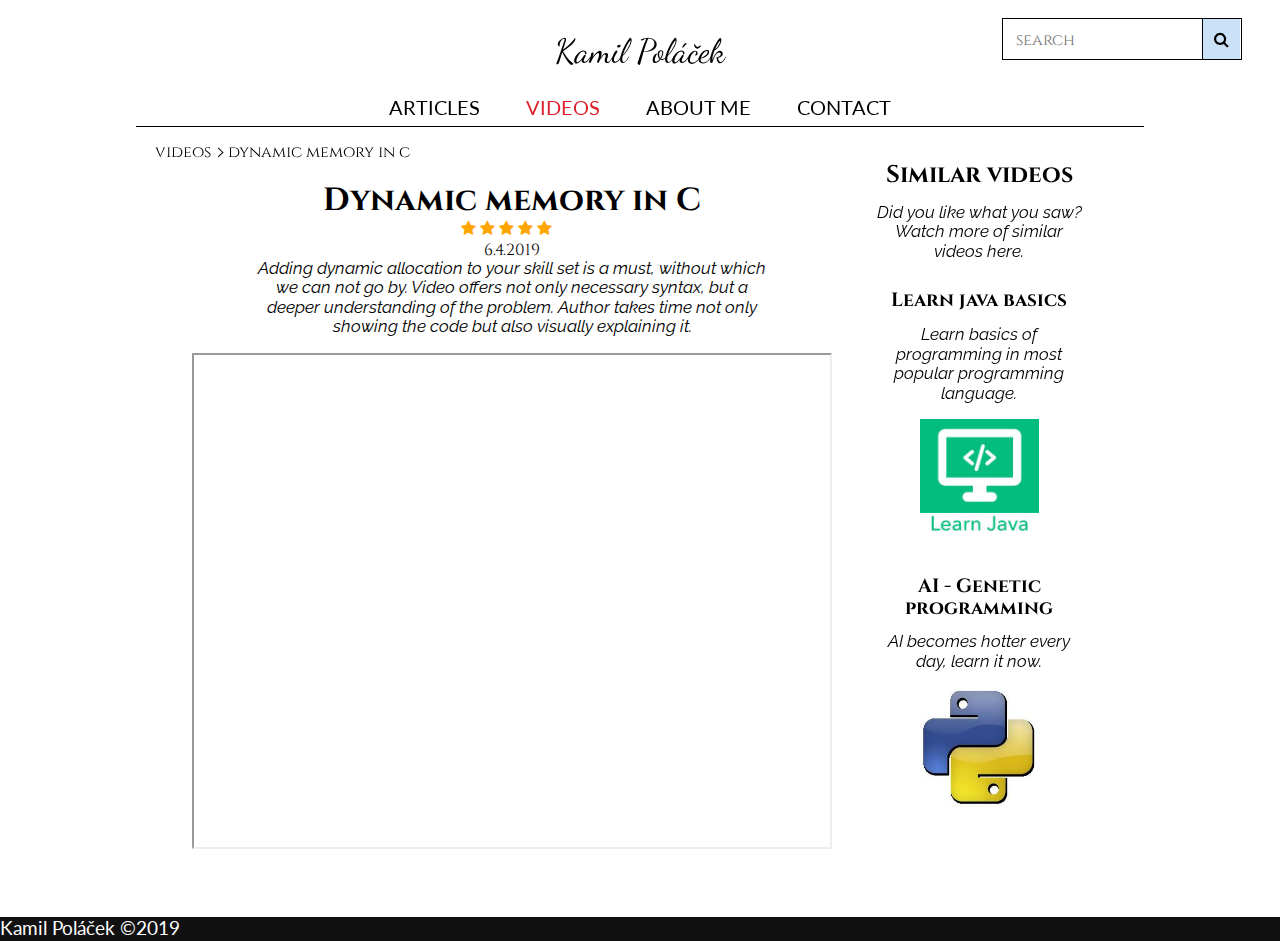
<file: dynamicallocation.html>
<!doctype html>
<html lang="en">

<head>
  <meta charset="utf-8">

  <title>Kamil Polacek - videos - dynamic allocation in c</title>
  <meta name="description" content="dynamic allocation in c">
  <meta name="keywords" content="kamil polacek, videos, programming, programming in c, dynamic allocation">
  <meta name="author" content="Kamil Polacek">
  <meta name="viewport" content="initial-scale=1" />


  <!-- FAVICON -->
  <link rel="apple-touch-icon" sizes="180x180" href="/home/kamil/Desktop/programovani/zwu/favicon/apple-touch-icon.png">
  <link rel="icon" type="image/png" sizes="32x32" href="/home/kamil/Desktop/programovani/zwu/favicon/favicon-32x32.png">
  <link rel="icon" type="image/png" sizes="16x16" href="/home/kamil/Desktop/programovani/zwu/favicon/favicon-16x16.png">
  <link rel="manifest" href="/home/kamil/Desktop/programovani/zwu/favicon/site.webmanifest">
  <link rel="mask-icon" href="/home/kamil/Desktop/programovani/zwu/favicon/safari-pinned-tab.svg" color="#5bbad5">
  <meta name="msapplication-TileColor" content="#da532c">
  <meta name="theme-color" content="#ffffff">

  <!-- STYLING -->
  <link rel="stylesheet" href="css/normalize.css">
  <link rel="stylesheet" href="css/styles.css">
  <link rel="stylesheet" href="css/responzive.css">
  <link rel="stylesheet" href="css/print.css">

  <!-- FONTS -->
  <link rel="stylesheet" href="https://fonts.googleapis.com/css?family=Dancing+Script"> <!-- font for logo -->
  <link rel="stylesheet" href="https://fonts.googleapis.com/css?family=Cinzel"> <!-- font for headers -->
  <link rel="stylesheet" href="https://fonts.googleapis.com/css?family=Lato"> <!-- font for navigation -->
  <link rel="stylesheet" href="https://fonts.googleapis.com/css?family=Raleway"> <!-- font for paragraphs, text in general -->

  <!-- SEARCH ICON -->
  <link rel="stylesheet" href="https://cdnjs.cloudflare.com/ajax/libs/font-awesome/4.7.0/css/font-awesome.min.css"> <!-- font for paragraphs, text in general -->
</head>

<body>
  <div id="wrapper">
    <div id="header">
      <a id="logo" href="index.html">Kamil Poláček</a>
      <form id="search_form" action="result.html">
        <input type="text" placeholder="search">
        <button type="submit"><span class="fa fa-search"></span></button>
      </form>
      <nav id="main_navigation">
        <ol>
          <li><a href="articles.html">Articles</a></li>
          <li><a class="current_page" href="videos.html">Videos</a></li>
          <li><a href="aboutme.html">About me</a></li>
          <li><a href="contact.html">Contact</a></li>
        </ol>
      </nav>
    </div>

    <div id="content">
      <ol id="crumb_navigation">
        <li><a href="videos.html">videos </a><span class="arrow right"></span></li>
        <li><a class="dead_end"> dynamic memory in c</a></li>
      </ol>
      <article id="video">
        <h1>Dynamic memory in C</h1>
        <div id="rating">
          <span class="fa fa-star checked "></span>
          <span class="fa fa-star checked "></span>
          <span class="fa fa-star checked "></span>
          <span class="fa fa-star checked"></span>
          <span class="fa fa-star last checked"></span>
        </div>
        <time datetime="2019-04-06">6.4.2019</time>
        <p class="h1_description_2"> <em>Adding dynamic allocation to your skill set is a must, without which we can not go by. Video offers
            not only necessary syntax, but a deeper understanding of the problem. Author takes time not only showing the code but also visually explaining it. </em></p>
        <iframe src="https://www.youtube.com/embed/NKgb4K-2C5k" allow="accelerometer; autoplay; encrypted-media; gyroscope; picture-in-picture" allowfullscreen></iframe>
      </article>
      <aside id="similar_videos">
        <h2>Similar videos</h2>
        <p class="h1_description_2 this">
          <em>
            Did you like what you saw? Watch more of similar videos here.
          </em>
        </p>
        <ul>
          <li class="contribution_video">
            <a href="videos.html">Learn java basics</a>
            <p class="h1_description_2">
              <em>
                Learn basics of programming in most popular programming language.
              </em>
            </p>
            <figure>
              <img src="images/java2.jpeg" alt="java alt-image">
            </figure>
          </li>
          <li class="dead_end">
            <a>AI - Genetic programming</a>
            <p class="h1_description_2">
              <em>
                AI becomes hotter every day, learn it now.
              </em>
            </p>
            <figure>
              <img src="images/python.jpeg" alt="python alt-image">
            </figure>
          </li>
        </ul>
      </aside>
    </div>
  </div>

  <footer>
    <div id="footer">
      <span>
        Kamil Poláček &#169;2019
      </span>
    </div>
  </footer>


</body>

</html>
</file>
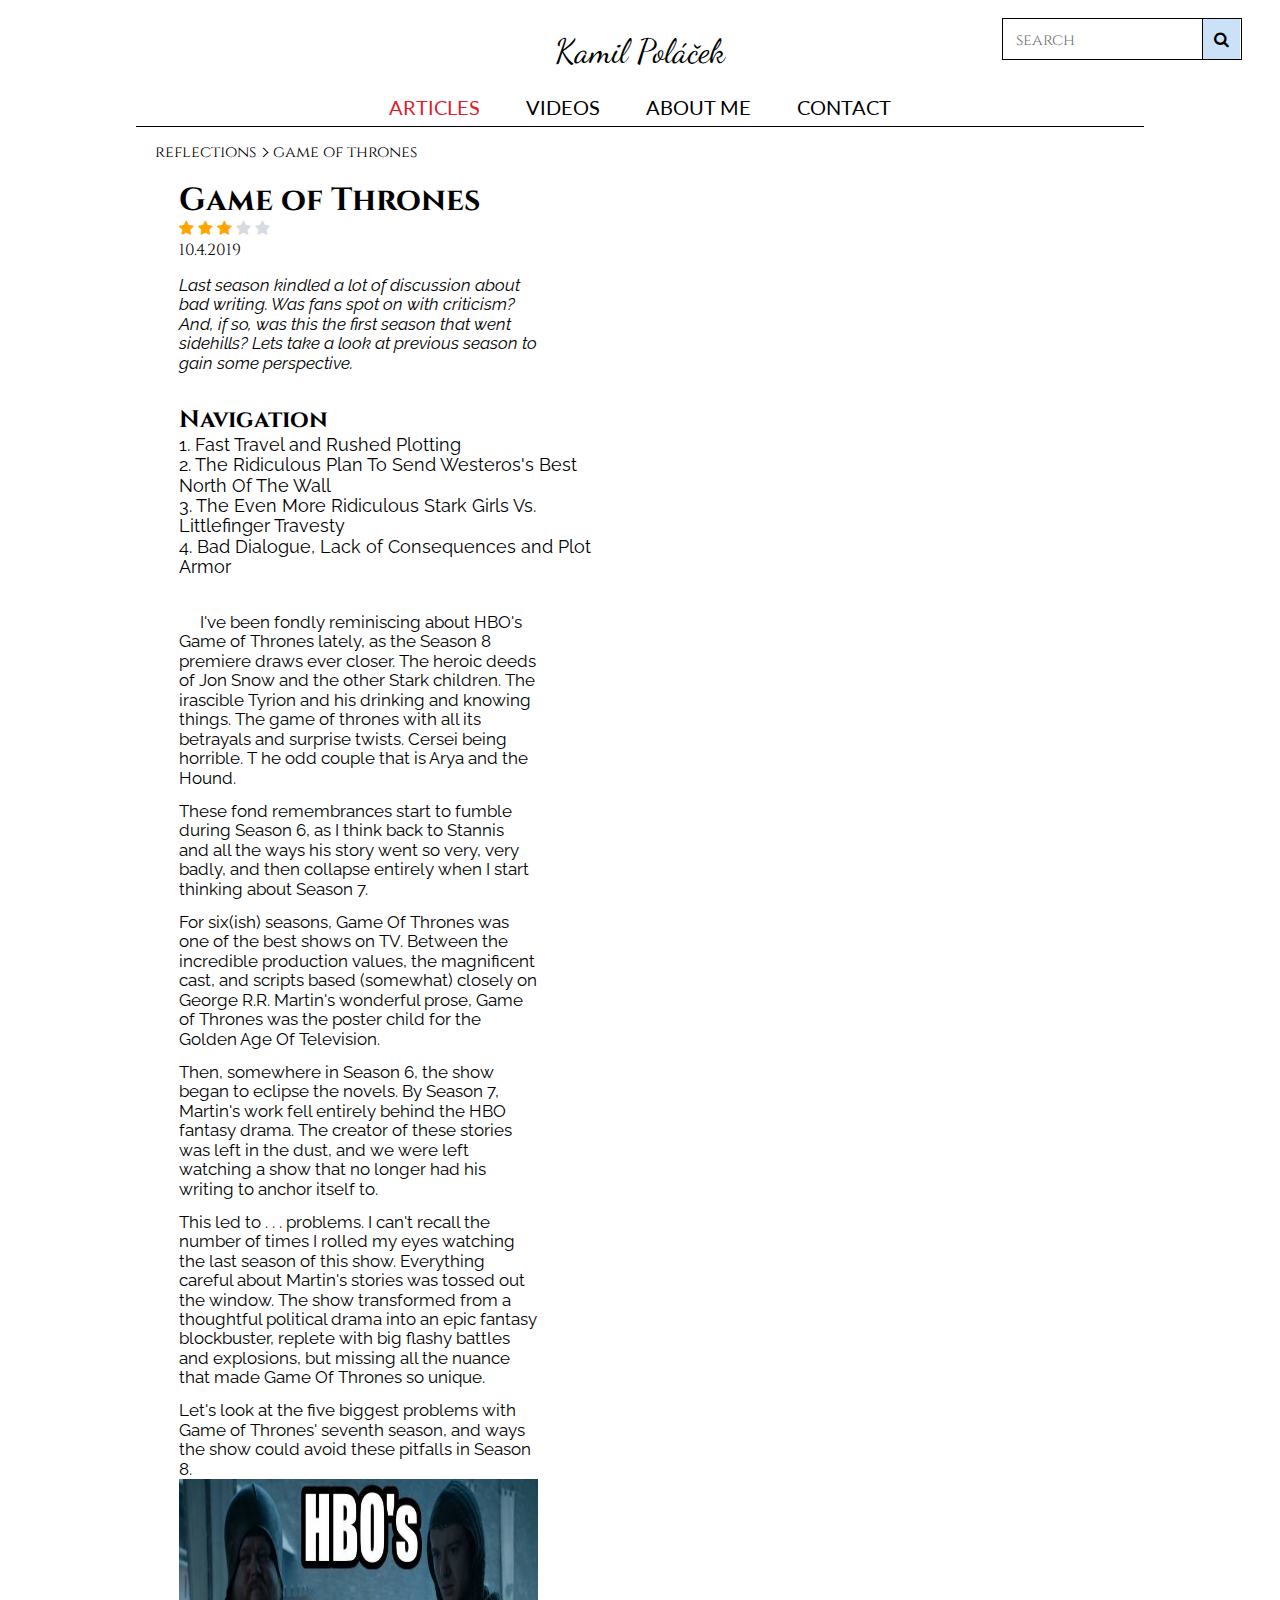
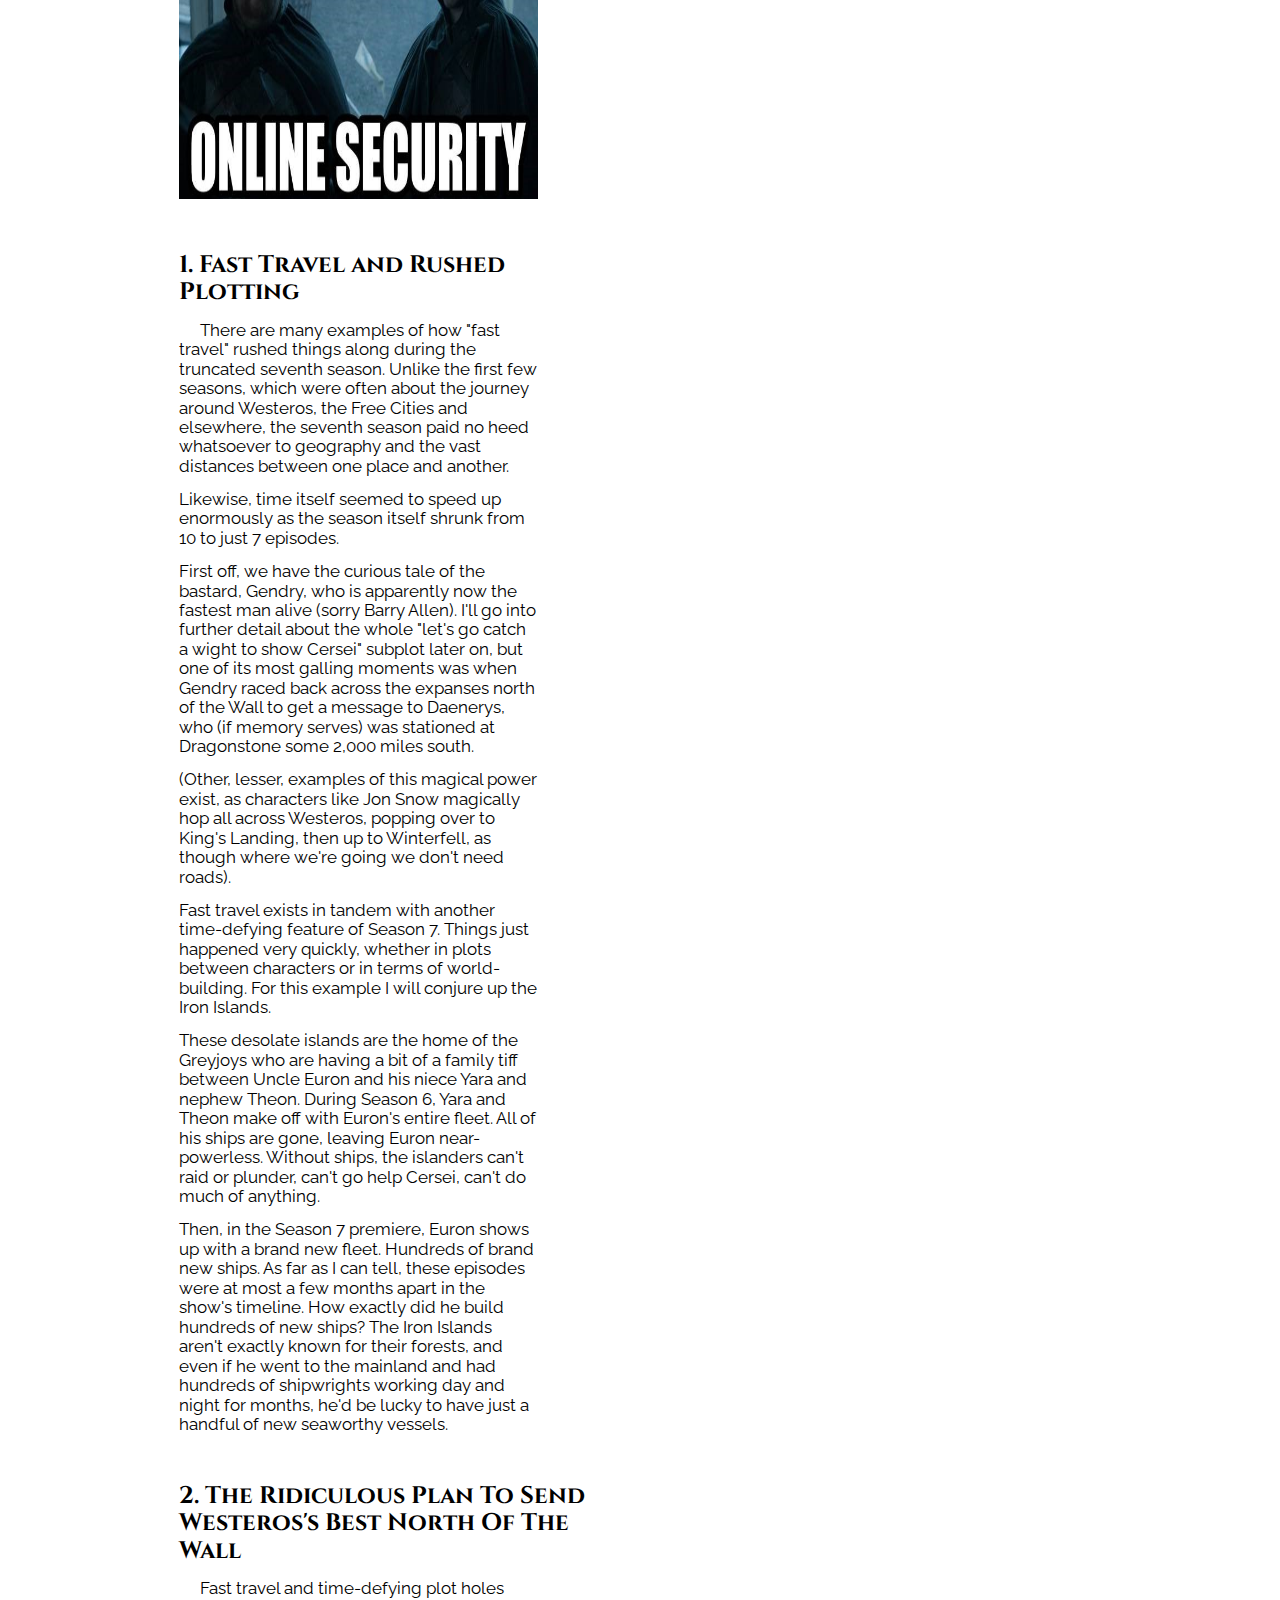
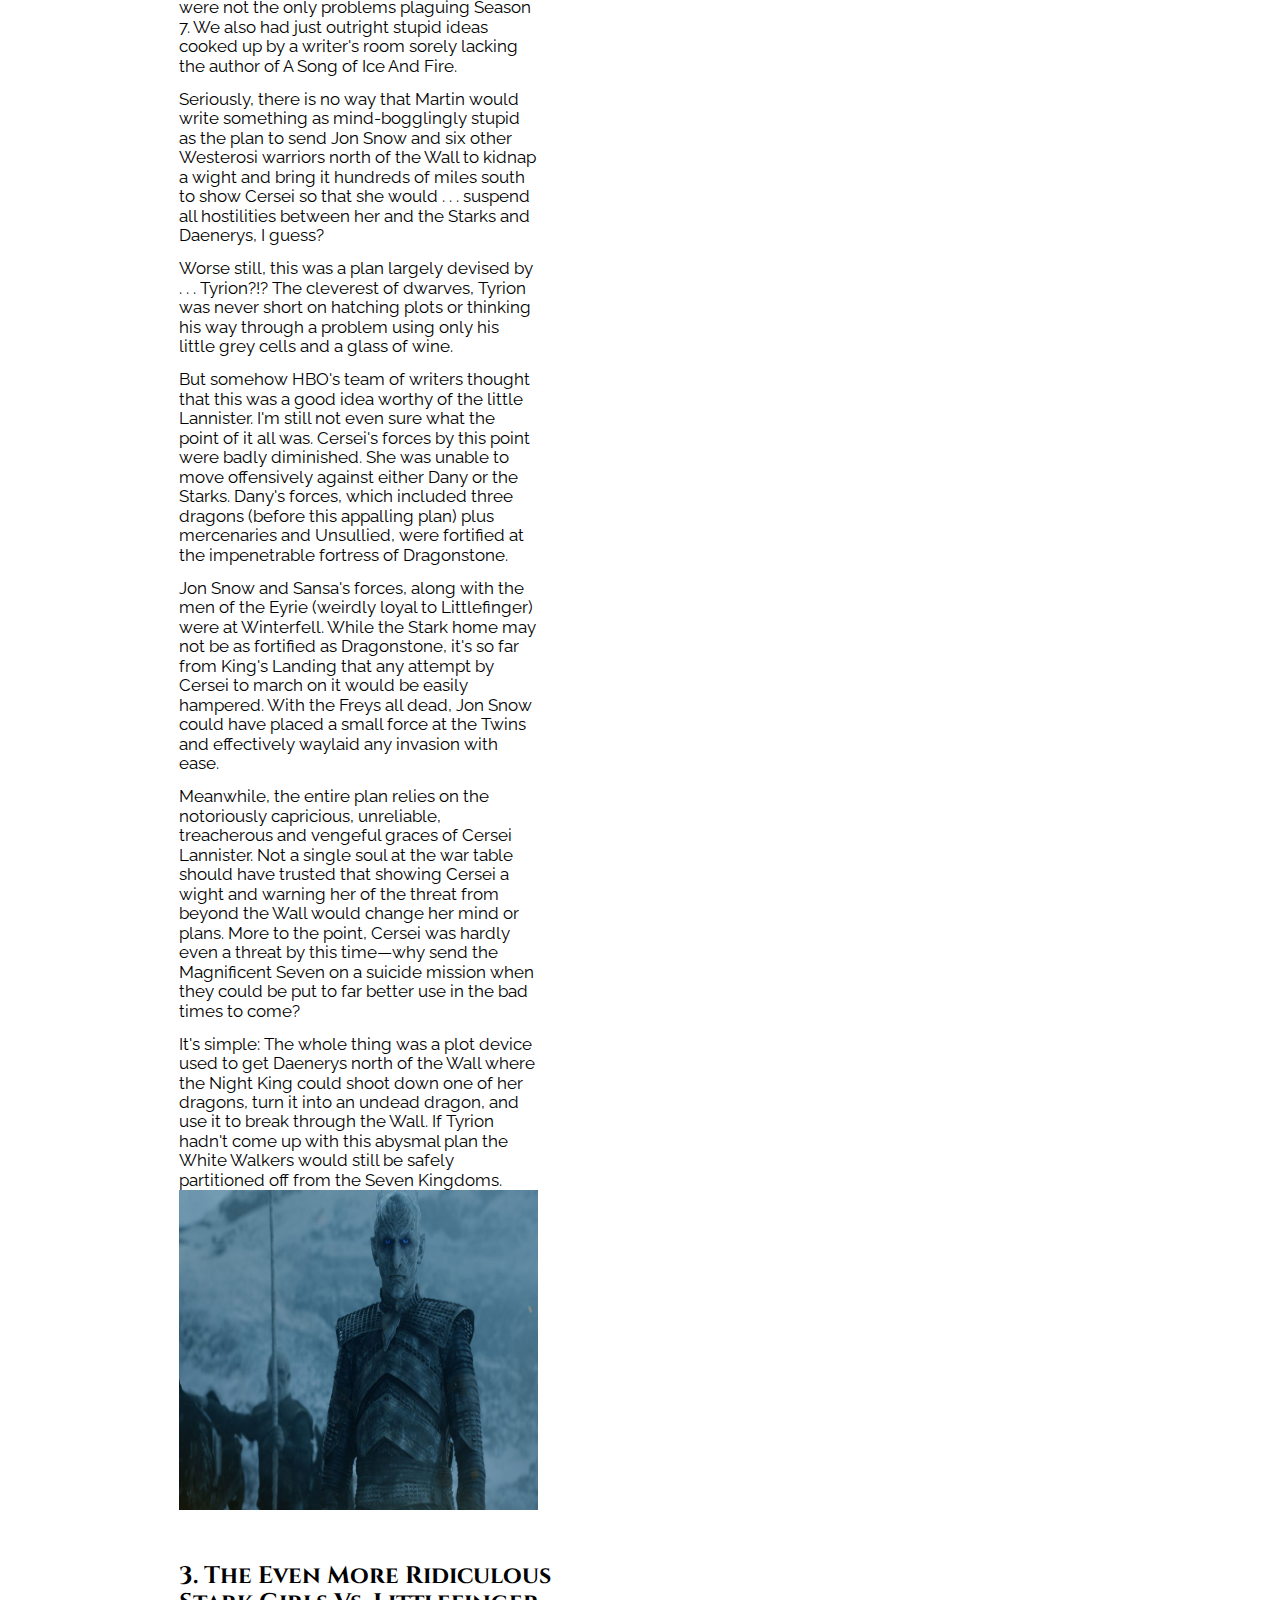
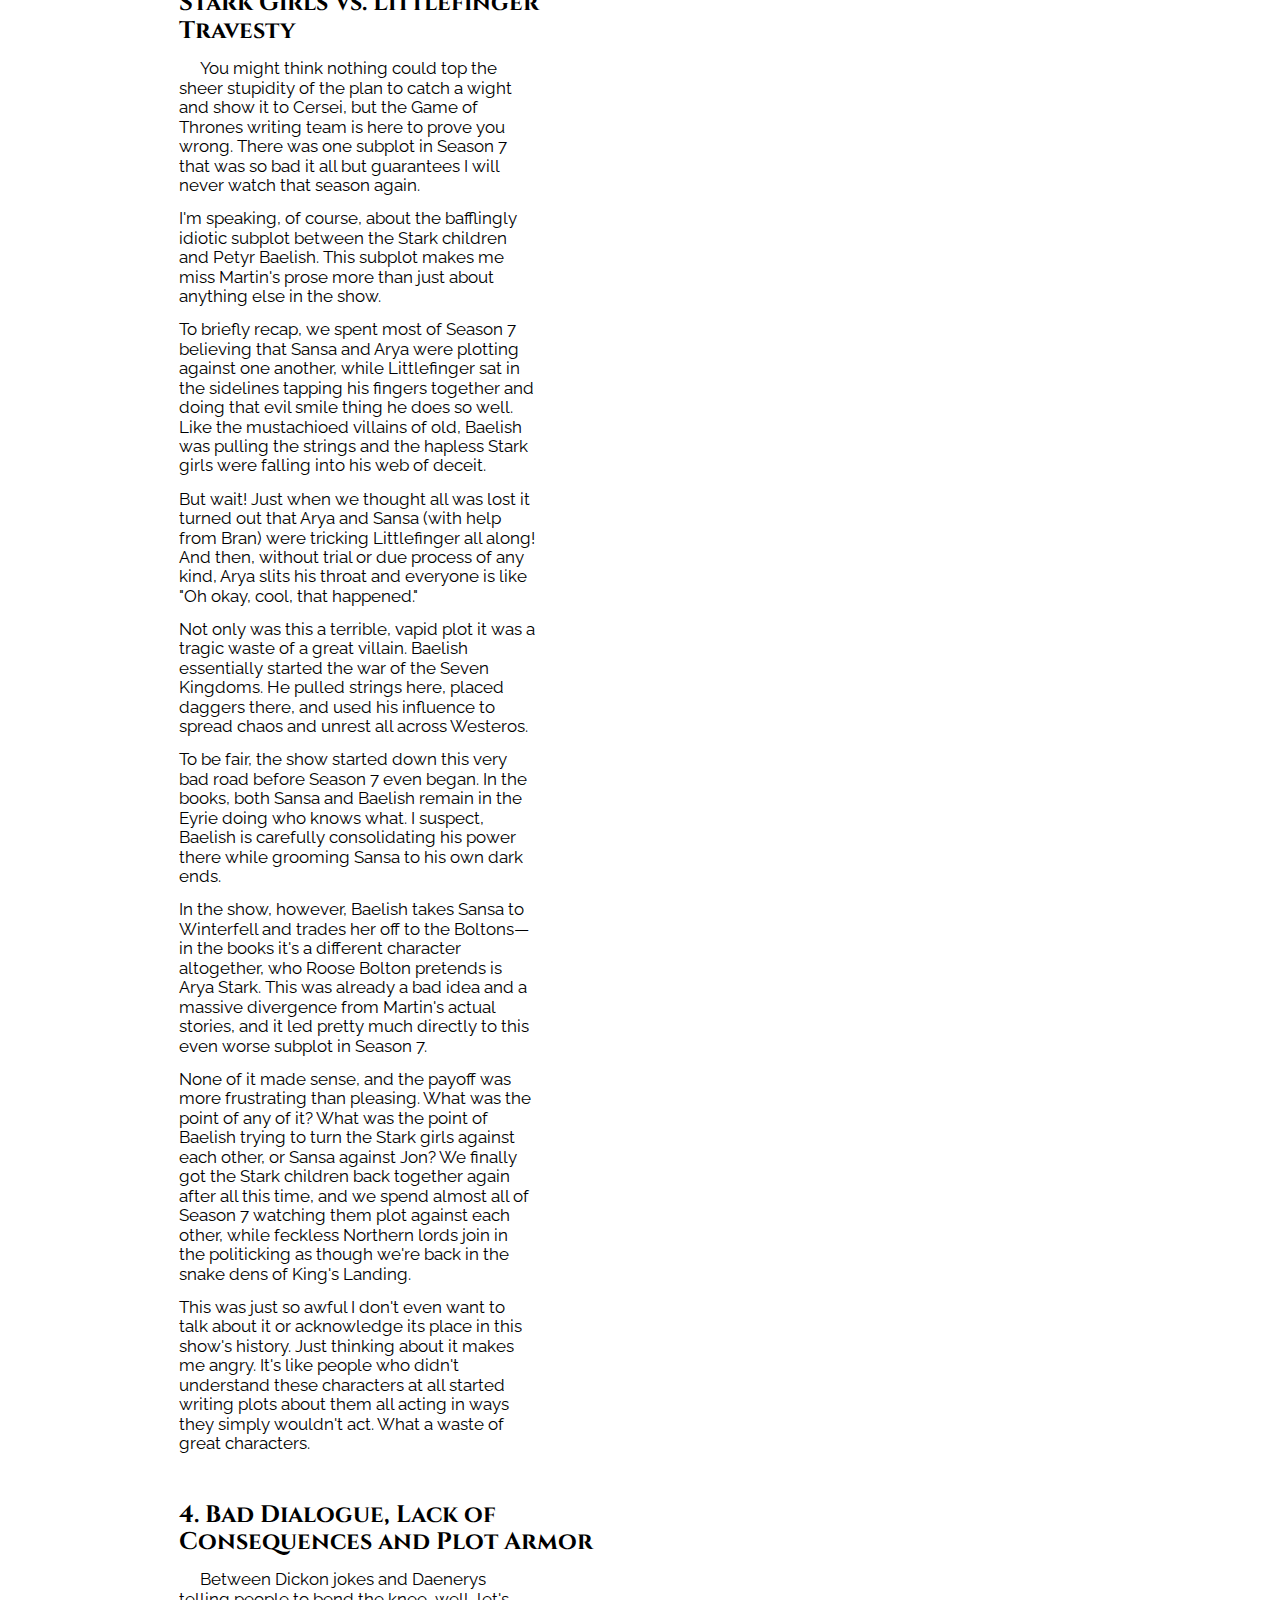
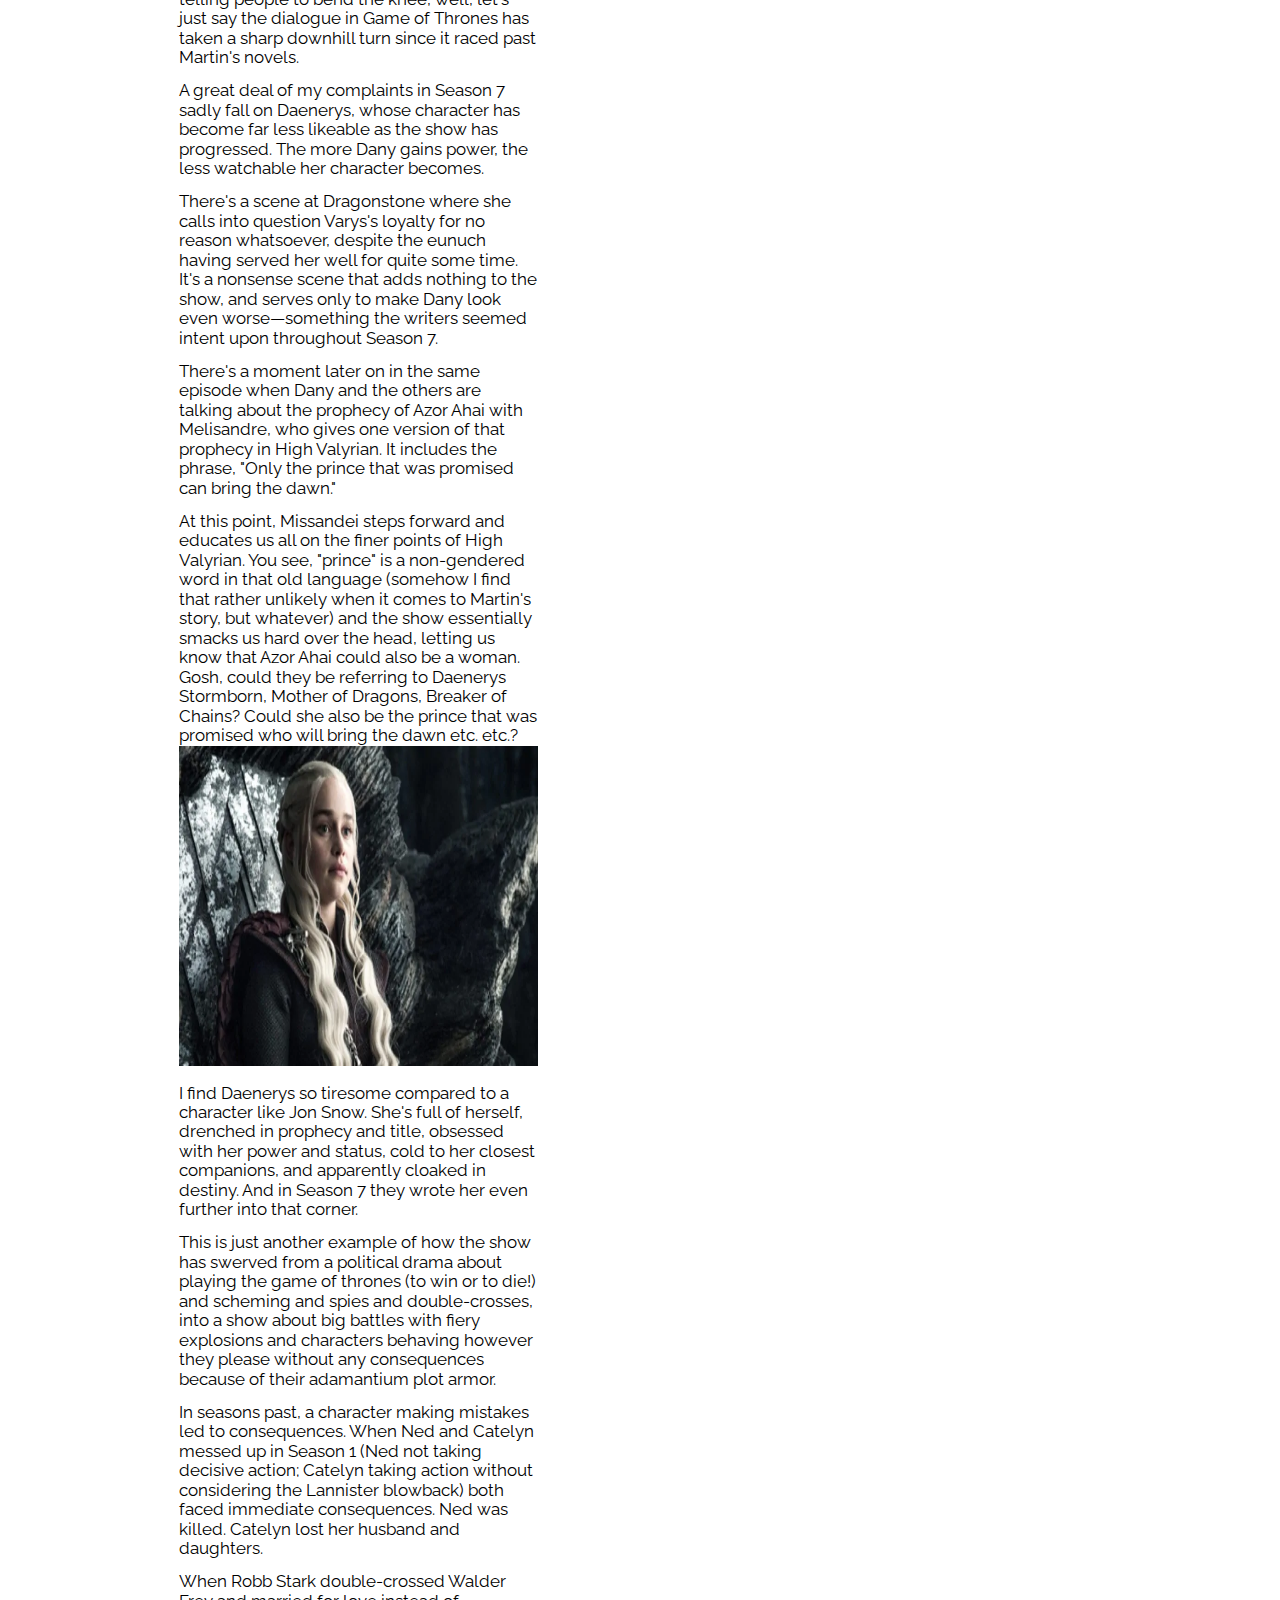
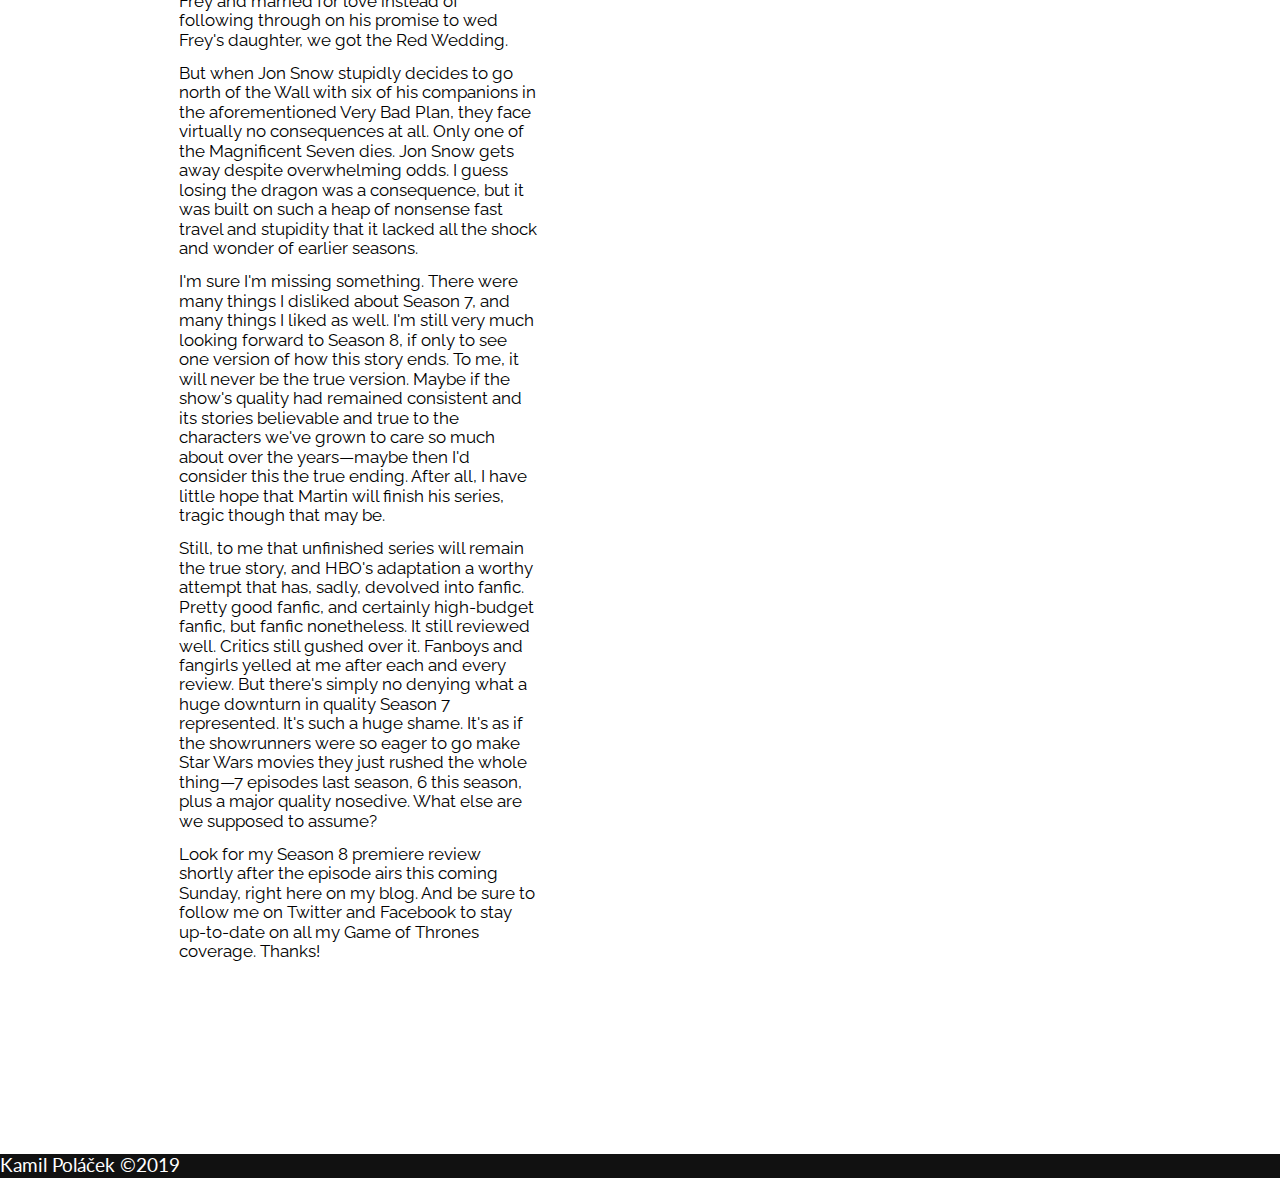
<file: gameofthrones.html>
<!doctype html>
<html lang="en">

<head>
  <meta charset="utf-8">

  <title>Kamil Polacek - reflection - game of thrones</title>
  <meta name="description" content="game of thrones reflection">
  <meta name="keywords" content="kamil polacek, reflections, game of thrones ,reasoning articles, game of thrones">
  <meta name="author" content="Kamil Polacek">
  <meta name="viewport" content="initial-scale=1" />


  <!-- FAVICON -->
  <link rel="apple-touch-icon" sizes="180x180" href="/home/kamil/Desktop/programovani/zwu/favicon/apple-touch-icon.png">
  <link rel="icon" type="image/png" sizes="32x32" href="/home/kamil/Desktop/programovani/zwu/favicon/favicon-32x32.png">
  <link rel="icon" type="image/png" sizes="16x16" href="/home/kamil/Desktop/programovani/zwu/favicon/favicon-16x16.png">
  <link rel="manifest" href="/home/kamil/Desktop/programovani/zwu/favicon/site.webmanifest">
  <link rel="mask-icon" href="/home/kamil/Desktop/programovani/zwu/favicon/safari-pinned-tab.svg" color="#5bbad5">
  <meta name="msapplication-TileColor" content="#da532c">
  <meta name="theme-color" content="#ffffff">

  <!-- STYLING -->
  <link rel="stylesheet" href="css/normalize.css">
  <link rel="stylesheet" href="css/styles.css">
  <link rel="stylesheet" href="css/responzive.css">
  <link rel="stylesheet" href="css/print.css">

  <!-- FONTS -->
  <link rel="stylesheet" href="https://fonts.googleapis.com/css?family=Dancing+Script"> <!-- font for logo -->
  <link rel="stylesheet" href="https://fonts.googleapis.com/css?family=Cinzel"> <!-- font for headers -->
  <link rel="stylesheet" href="https://fonts.googleapis.com/css?family=Lato"> <!-- font for navigation -->
  <link rel="stylesheet" href="https://fonts.googleapis.com/css?family=Raleway"> <!-- font for paragraphs, text in general -->

  <!-- SEARCH ICON -->
  <link rel="stylesheet" href="https://cdnjs.cloudflare.com/ajax/libs/font-awesome/4.7.0/css/font-awesome.min.css"> <!-- font for paragraphs, text in general -->
</head>

<body>
  <div id="wrapper">
    <div id="header">
      <a id="logo" href="index.html">Kamil Poláček</a>
      <form id="search_form" action="result.html">
        <input type="text" placeholder="search">
        <button type="submit"><span class="fa fa-search"></span></button>
      </form>
      <nav id="main_navigation">
        <ol>
          <li><a href="articles.html" class="current_page">Articles</a></li>
          <li><a href="videos.html">Videos</a></li>
          <li><a href="aboutme.html">About me</a></li>
          <li><a href="contact.html">Contact</a></li>
        </ol>
      </nav>
    </div>


    <div id="content">
      <ol id="crumb_navigation">
        <li><a href="reflections.html">reflections </a><span class="arrow right"></span></li>
        <li><a class="dead_end"> game of thrones</a></li>
      </ol>
      <article id="reflection">

        <h1 id="0">Game of Thrones</h1>
        <div id="rating">
          <span class="fa fa-star checked "></span>
          <span class="fa fa-star checked "></span>
          <span class="fa fa-star checked "></span>
          <span class="fa fa-star "></span>
          <span class="fa fa-star last "></span>
        </div> <time datetime="2019-04-10">10.4.2019</time>
        <p id="h1_description_2"> <em>Last season kindled a lot of discussion about bad writing. Was fans spot on with criticism?
            And, if so, was this the first season that went sidehills? Lets take a look at previous season to gain some perspective.</em></p>
        <!-- https://www.forbes.com/sites/erikkain/2019/04/12/its-time-we-remembered-just-how-awful-season-7-of-game-of-thrones-truly-was/#6a4141ce42d8 -->

        <section id="reflection_navigation">
          <h2>Navigation</h2>
          <nav>
            <ol>
              <!-- <li><a href="#0">-> Game Of Trones</a> </li> -->
              <li><a href="#1">1. Fast Travel and Rushed Plotting</a></li>
              <li><a href="#2">2. The Ridiculous Plan To Send Westeros's Best North Of The Wall</a></li>
              <li><a href="#3">3. The Even More Ridiculous Stark Girls Vs. Littlefinger Travesty</a></li>
              <li><a href="#4">4. Bad Dialogue, Lack of Consequences and Plot Armor</a></li>
            </ol>
          </nav>
        </section>

        <p class="first_paragraph">
          I've been fondly reminiscing about HBO's Game of Thrones lately, as the Season 8 premiere draws ever closer.
          The heroic deeds of Jon Snow and the other Stark children. The irascible Tyrion and his drinking and knowing things. The game
          of thrones with all its betrayals and surprise twists. Cersei being horrible. T
          he odd couple that is Arya and the Hound.
        </p>
        <p>
          These fond remembrances start to fumble during Season 6, as I think back to Stannis and all the
          ways his story went so very, very badly, and then collapse entirely when I start thinking about Season 7.
        </p>
        <p>
          For six(ish) seasons, Game Of Thrones was one of the best shows on TV. Between the incredible production values,
          the magnificent cast, and scripts based (somewhat) closely on George R.R. Martin's wonderful prose, Game of Thrones was
          the poster child for the Golden Age Of Television.
        </p>
        <p>
          Then, somewhere in Season 6, the show began to eclipse the novels. By Season 7,
          Martin's work fell entirely behind the HBO fantasy drama. The creator of these stories was left in the dust,
          and we were left watching a show that no
          longer had his writing to anchor itself to.
        </p>
        <p>
          This led to . . . problems. I can't recall the number of times I rolled my eyes watching the
          last season of this show. Everything careful about Martin's stories was tossed out the window.
          The show transformed from a thoughtful
          political drama into an epic fantasy blockbuster, replete with big flashy battles and
          explosions, but missing all the nuance that made Game Of Thrones so unique.
        </p>
        <p>
          Let's look at the five biggest problems with Game of Thrones' seventh season, and ways the
          show could avoid these pitfalls in Season 8.
        </p>
        <figure>
          <img src="images/HBO-online-security-season-7-game-of-thrones.jpg" alt="hbo security alt-image">
        </figure>

        <h2 id="1">1. Fast Travel and Rushed Plotting</h2>
        <p class="first_paragraph">
          There are many examples of how "fast travel" rushed things along during the truncated seventh season.
          Unlike the first few seasons, which were often about the journey around Westeros, the Free Cities and elsewhere,
          the seventh season paid no heed whatsoever to geography and the vast distances between one place and another.
        </p>
        <p>
          Likewise, time itself seemed to speed up enormously as the season itself shrunk from 10 to just 7 episodes.
        </p>
        <p>
          First off, we have the curious tale of the bastard, Gendry, who is apparently now the fastest man
          alive (sorry Barry Allen). I'll go into further detail about the whole "let's go catch a wight to show Cersei"
          subplot later on, but one of its most galling moments was when Gendry raced back across the expanses north of
          the Wall to get a message to Daenerys, who (if memory serves) was stationed at Dragonstone some 2,000 miles south.
        </p>
        <p>
          (Other, lesser, examples of this magical power exist, as characters like Jon Snow magically hop all across Westeros,
          popping over to King's Landing, then up to Winterfell, as though where we're going we don't need roads).
        </p>
        <p>
          Fast travel exists in tandem with another time-defying feature of Season 7. Things just happened very quickly,
          whether in plots between characters or in terms of world-building. For this example I will conjure up the Iron Islands.
        </p>
        <p>
          These desolate islands are the home of the Greyjoys who are having a bit of a family tiff between Uncle Euron
          and his niece Yara and nephew Theon. During Season 6, Yara and Theon make off with Euron's entire fleet. All of his ships
          are gone, leaving Euron near-powerless. Without ships, the islanders can't raid or plunder, can't go help Cersei, can't
          do much of anything.
        </p>
        <p>
          Then, in the Season 7 premiere, Euron shows up with a brand new fleet. Hundreds of brand new ships. As far as I can
          tell, these episodes were at most a few months apart in the show's timeline. How exactly did he build hundreds of new
          ships? The Iron Islands aren't exactly known for their forests, and even if he went to the mainland and had hundreds
           of shipwrights working day and night for months, he'd be lucky to have just a handful of new seaworthy vessels.
        </p>


        <h2 id="2">2. The Ridiculous Plan To Send Westeros's Best North Of The Wall</h2>
        <p class="first_paragraph">
          Fast travel and time-defying plot holes were not the only problems plaguing Season 7.
          We also had just outright stupid ideas cooked up by a writer's room sorely lacking the author of A Song of Ice And Fire.
        </p>
        <p>
          Seriously, there is no way that Martin would write something as mind-bogglingly stupid as the plan to send Jon Snow
          and six other Westerosi warriors north of the Wall to kidnap a wight and bring it hundreds of miles south to show
          Cersei so that she would . . . suspend all hostilities between her and the Starks and Daenerys, I guess?
        </p>
        <p>
          Worse still, this was a plan largely devised by . . . Tyrion?!? The cleverest of dwarves,
          Tyrion was never short on hatching plots or thinking his way through a problem using only his little grey
           cells and a glass of wine.
        </p>
        <p>
          But somehow HBO's team of writers thought that this was a good idea worthy of the little Lannister.
           I'm still not even sure what the point of it all was. Cersei's forces by this point were badly diminished.
          She was unable to move offensively against either Dany or the Starks. Dany's forces, which included three
          dragons (before this appalling plan) plus mercenaries and Unsullied, were fortified at the impenetrable fortress of Dragonstone.
        </p>
        <p>
          Jon Snow and Sansa's forces, along with the men of the Eyrie (weirdly loyal to Littlefinger) were at Winterfell.
          While the Stark home may not be as fortified as Dragonstone, it's so far from King's Landing that any attempt by Cersei
          to march on it would be easily hampered. With the Freys all dead, Jon Snow could have placed a small force at the Twins
          and effectively waylaid any invasion with ease.
        </p>
        <p>
          Meanwhile, the entire plan relies on the notoriously capricious, unreliable, treacherous and vengeful
          graces of Cersei Lannister. Not a single soul at the war table should have trusted that showing Cersei a
          wight and warning her of the threat from beyond the Wall would change her mind or plans.
          More to the point, Cersei was hardly even a threat by this time—why send the Magnificent Seven on a
          suicide mission when they could be put to far better use in the bad times to
          come?
        </p>
        <p>
          It's simple: The whole thing was a plot device used to get Daenerys north of the Wall where
          the Night King could shoot down one of her dragons, turn it into an undead dragon, and use it to break
          through the Wall. If Tyrion hadn't come up with this abysmal plan the White Walkers would still
          be safely partitioned off from the Seven Kingdoms.
        </p>
        <figure>
          <img src="images/nightking.jpg" alt="night king alt-image">
        </figure>


        <h2 id="3">3. The Even More Ridiculous Stark Girls Vs. Littlefinger Travesty</h2>
        <p class="first_paragraph">
          You might think nothing could top the sheer stupidity of the plan to catch a wight and
          show it to Cersei, but the Game of Thrones writing team is here to prove you wrong. There was one
          subplot in Season 7 that was so bad it all but guarantees I will never watch that season again.
        </p>
        <p>
          I'm speaking, of course, about the bafflingly idiotic subplot between the Stark children and Petyr Baelish.
          This subplot makes me miss Martin's prose more than just about anything else in the show.
        </p>
        <p>
          To briefly recap, we spent most of Season 7 believing that Sansa and Arya were plotting against one another,
          while Littlefinger sat in the sidelines tapping his fingers together and doing that evil smile thing he does so well. Like
          the mustachioed villains of old, Baelish was pulling the strings and the hapless Stark girls were falling into his
          web of deceit.
        </p>
        <p>
          But wait! Just when we thought all was lost it turned out that Arya and Sansa (with help from Bran) were tricking
          Littlefinger all along! And then, without trial or due process of any kind, Arya slits his throat and everyone is like
          "Oh okay, cool, that happened."
        </p>
        <p>
          Not only was this a terrible, vapid plot it was a tragic waste of a great villain.
          Baelish essentially started the war of the Seven Kingdoms. He pulled strings here, placed daggers there, and used
          his influence to spread chaos and unrest all across Westeros.
        </p>
        <p>
          To be fair, the show started down this very bad road before Season 7 even began.
          In the books, both Sansa and Baelish remain in the Eyrie doing who knows what. I suspect,
          Baelish is carefully consolidating his power there while grooming Sansa to his own dark ends.
        </p>
        <p>
          In the show, however, Baelish takes Sansa to Winterfell and trades her off to the Boltons—in the
          books it's a different character altogether, who Roose Bolton pretends is Arya Stark. This was already
          a bad idea and a massive divergence from Martin's actual stories, and it led pretty much directly
          to this even worse subplot in Season 7.
        </p>
        <p>
          None of it made sense, and the payoff was more frustrating than pleasing.
          What was the point of any of it? What was the point of Baelish trying to turn the Stark girls against
          each other, or Sansa against Jon? We finally got the Stark
          children back together again after all this time, and we spend almost all of Season 7 watching them
          plot against each other, while feckless Northern lords join in the politicking as though we're
          back in the snake dens of King's Landing.
        </p>
        <p>
          This was just so awful I don't even want to talk about it or acknowledge its place in this show's history.
          Just thinking about it makes me angry. It's like people who didn't understand these characters at all
          started writing plots about them all acting in ways they simply wouldn't act. What a waste of great characters.
        </p>
        <h2 id="4">4. Bad Dialogue, Lack of Consequences and Plot Armor</h2>
        <p class="first_paragraph">
          Between Dickon jokes and Daenerys telling people to bend the knee, well, let's just say the dialogue in Game of Thrones
          has taken a sharp downhill turn since it raced past Martin's novels.
        </p>
        <p>
          A great deal of my complaints in Season 7 sadly fall on Daenerys, whose character has become far less likeable
          as the show has progressed. The more Dany gains power, the less watchable her character becomes.
        </p>
        <p>
          There's a scene at Dragonstone where she calls into question Varys's loyalty for no reason whatsoever,
          despite the eunuch having served her well for quite some time. It's a nonsense scene that adds nothing to the show, and
          serves only to make Dany look even worse—something the writers seemed intent upon throughout Season 7.
        </p>
        <p>
          There's a moment later on in the same episode when Dany and the others are talking about the prophecy of Azor Ahai
          with Melisandre, who gives one version of that prophecy in High Valyrian. It includes the phrase, "Only the prince that
          was promised can bring the dawn."
        </p>
        <p>
          At this point, Missandei steps forward and educates us all on the finer points of High Valyrian.
          You see, "prince" is a non-gendered word in that old language (somehow I find that rather unlikely when it comes to
          Martin's story, but whatever)
          and the show essentially smacks us hard over the head, letting us know that Azor Ahai could also be a woman.
          Gosh, could they be referring to Daenerys Stormborn, Mother of Dragons, Breaker of Chains? Could she also be the prince that
          was promised who will bring the dawn etc. etc.?
        </p>
        <figure>
          <img src="images/thronedeanerys.webp" alt="Awaiting new season alt-image">
        </figure>
        <p>
          I find Daenerys so tiresome compared to a character like Jon Snow. She's full of herself, drenched in prophecy and title,
          obsessed with her power and status, cold to her closest companions, and apparently cloaked in destiny. And in Season 7
          they wrote her even further into that corner.
        </p>
        <p>
          This is just another example of how the show has swerved from a political drama about playing the game of thrones
          (to win or to die!) and scheming and spies and double-crosses, into a show about big battles with fiery explosions and
          characters behaving however they please without any consequences because of their adamantium plot armor.
        </p>
        <p>
          In seasons past, a character making mistakes led to consequences. When Ned and Catelyn messed up in Season 1
          (Ned not taking decisive action; Catelyn taking action without considering the Lannister blowback) both faced immediate consequences.
          Ned was killed. Catelyn lost her husband and daughters.
        </p>
        <p>
          When Robb Stark double-crossed Walder Frey and married for love instead of following through on his promise to wed
          Frey's daughter, we got the Red Wedding.
        </p>
        <p>
          But when Jon Snow stupidly decides to go north of the Wall with six of his companions in the aforementioned
          Very Bad Plan, they face virtually no consequences at all. Only one of the Magnificent Seven dies. Jon Snow gets away despite
          overwhelming odds. I guess losing the dragon was a consequence, but it was built on such a heap of nonsense
          fast travel and stupidity that it lacked all the shock and wonder of earlier seasons.
        </p>
        <p>
          I'm sure I'm missing something. There were many things I disliked about Season 7, and many things I liked as well.
          I'm still very much looking forward to Season 8, if only to see one version of how this story ends. To me, it will
          never be the true version. Maybe if the show's quality had remained consistent and its stories believable and true to the
          characters we've grown to care so much about over the years—maybe then I'd consider this the true ending. After all, I have
          little hope that Martin will finish his series, tragic though that may be.
        </p>
        <p>
          Still, to me that unfinished series will remain the true story, and HBO's adaptation a worthy attempt that has, sadly,
          devolved into fanfic. Pretty good fanfic, and certainly high-budget fanfic, but fanfic nonetheless. It still
          reviewed well. Critics still gushed over it. Fanboys and fangirls yelled at me after each and every review.
          But there's simply no denying what a huge downturn in quality Season 7 represented. It's such a huge shame. It's as if the
          showrunners were so eager to go make Star Wars movies they just rushed the whole thing—7 episodes last season,
          6 this season, plus a major quality nosedive. What else are we supposed to assume?
        </p>
        <p>
          Look for my Season 8 premiere review shortly after the episode airs this coming Sunday, right here on my blog.
          And be sure to follow me on Twitter and Facebook to stay up-to-date on all my Game of Thrones coverage. Thanks!
        </p>

      </article>
    </div>
  </div>

  <footer>
    <div id="footer">
      <span>
        Kamil Poláček &#169;2019
      </span>
    </div>
  </footer>


</body>

</html>
</file>
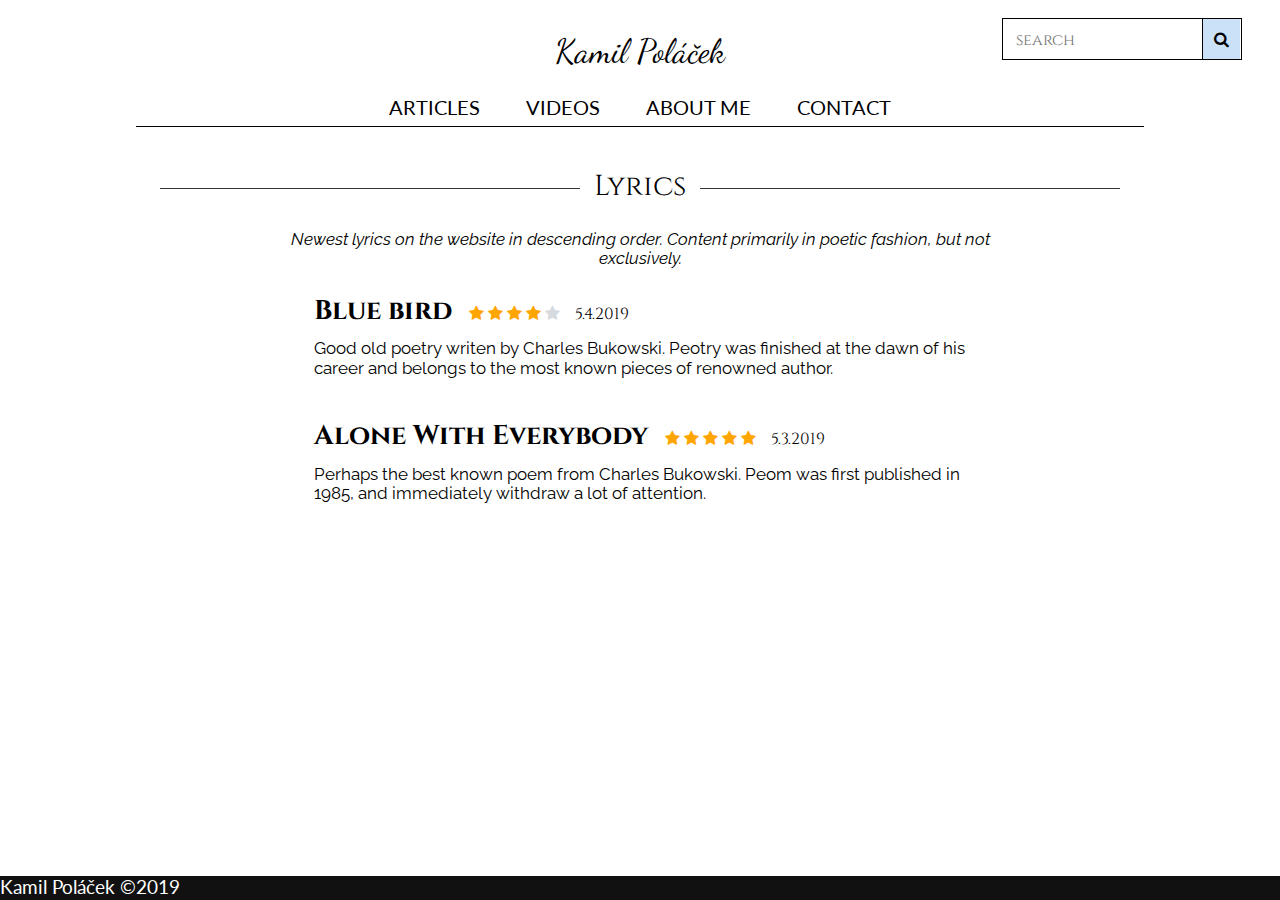
<file: lyrics.html>
<!doctype html>
<html lang="en">

<head>
  <meta charset="utf-8">

  <title>Kamil Polacek - lyrics</title>
  <meta name="description" content="lyrics">
  <meta name="keywords" content="kamil polacek, lyrics, poetry, poet">
  <meta name="author" content="Kamil Polacek">
  <meta name="viewport" content="initial-scale=1" />


  <!-- FIVICON -->
  <link rel="apple-touch-icon" sizes="180x180" href="/home/kamil/Desktop/programovani/zwu/favicon/apple-touch-icon.png">
  <link rel="icon" type="image/png" sizes="32x32" href="/home/kamil/Desktop/programovani/zwu/favicon/favicon-32x32.png">
  <link rel="icon" type="image/png" sizes="16x16" href="/home/kamil/Desktop/programovani/zwu/favicon/favicon-16x16.png">
  <link rel="manifest" href="/home/kamil/Desktop/programovani/zwu/favicon/site.webmanifest">
  <link rel="mask-icon" href="/home/kamil/Desktop/programovani/zwu/favicon/safari-pinned-tab.svg" color="#5bbad5">
  <meta name="msapplication-TileColor" content="#da532c">
  <meta name="theme-color" content="#ffffff">

  <!-- STYLING -->
  <link rel="stylesheet" href="css/normalize.css">
  <link rel="stylesheet" href="css/styles.css">
  <link rel="stylesheet" href="css/responzive.css">
  <link rel="stylesheet" href="css/print.css" >

  <!-- FONTS -->
  <link rel="stylesheet" href="https://fonts.googleapis.com/css?family=Dancing+Script"> <!-- font for logo -->
  <link rel="stylesheet" href="https://fonts.googleapis.com/css?family=Cinzel"> <!-- font for headers -->
  <link rel="stylesheet" href="https://fonts.googleapis.com/css?family=Lato"> <!-- font for navigation -->
  <link rel="stylesheet" href="https://fonts.googleapis.com/css?family=Raleway"> <!-- font for paragraphs, text in general -->

  <!-- SEARCH ICON -->
  <link rel="stylesheet" href="https://cdnjs.cloudflare.com/ajax/libs/font-awesome/4.7.0/css/font-awesome.min.css"> <!-- font for paragraphs, text in general -->
</head>

<body>
  <div id="wrapper">
    <div id="header">
      <a id="logo" href="index.html">Kamil Poláček</a>
      <form id="search_form" action="result.html">
        <input type="text" placeholder="search">
        <button type="submit"><span class="fa fa-search"></span></button>
      </form>
      <nav id="main_navigation">
        <ol>
          <li><a href="articles.html">Articles</a></li>
          <li><a href="videos.html">Videos</a></li>
          <li><a href="aboutme.html">About me</a></li>
          <li><a href="contact.html">Contact</a></li>
        </ol>
      </nav>
    </div>

    <div id="content">
      <div id="contribution_wrapper">
        <h1>Lyrics</h1>
        <p class="h1_description">
          <em>
            Newest lyrics on the website in descending order. Content primarily in poetic fashion, but not exclusively.
          </em>
        </p>
        <ol>
          <li class="contribution contribution_lyric">
            <div class="contribution_head">
              <a href="bluebird.html" class="title">Blue bird</a>
              <span class="fa fa-star checked"></span>
              <span class="fa fa-star checked"></span>
              <span class="fa fa-star checked"></span>
              <span class="fa fa-star checked"></span>
              <span class="fa fa-star last"></span>
              <time datetime="2019-04-05">5.4.2019</time>
            </div>
            <p>
              Good old poetry writen by Charles Bukowski. Peotry was finished at the dawn of his career and belongs
              to the most known pieces of renowned author.
            </p>
          </li>
          <li class="contribution dead_end">
            <div class="contribution_head">
              <a class="title">Alone With Everybody</a>
              <span class="fa fa-star checked"></span>
              <span class="fa fa-star checked"></span>
              <span class="fa fa-star checked"></span>
              <span class="fa fa-star checked"></span>
              <span class="fa fa-star checked last"></span>
              <time datetime="2019-05-03">5.3.2019</time>
            </div>
            <p>
              Perhaps the best known poem from Charles Bukowski. Peom was first published in 1985,
               and immediately withdraw a lot of attention.
            </p>
          </li>
        </ol>
      </div>
    </div>
  </div>

  <footer>
    <div id="footer">
      <span>
        Kamil Poláček &#169;2019
      </span>
    </div>
  </footer>


</body>

</html>
</file>
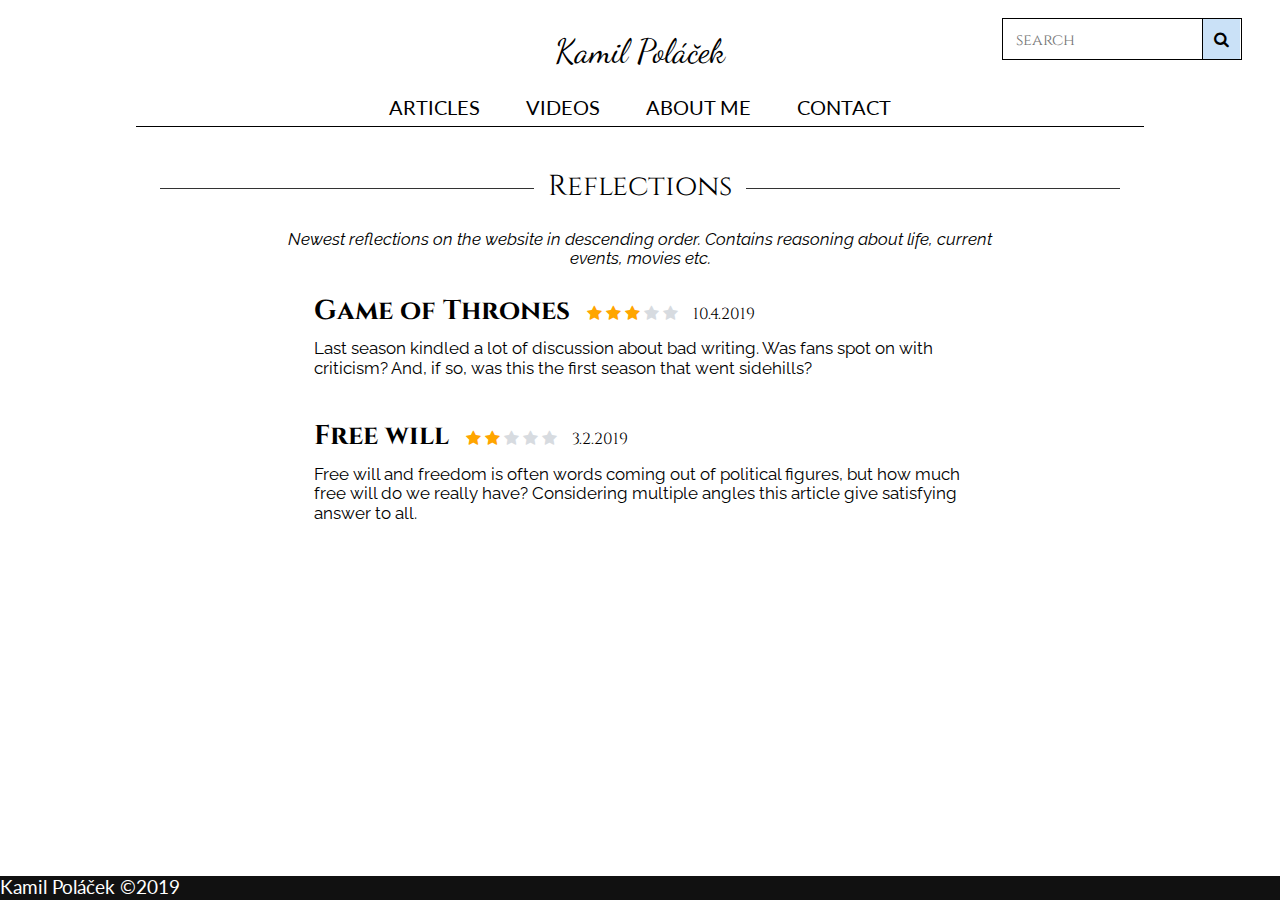
<file: reflections.html>
<!doctype html>
<html lang="en">

<head>
  <meta charset="utf-8">

  <title>Kamil Polacek - reflections</title>
  <meta name="description" content="reflections">
  <meta name="keywords" content="kamil polacek, reflections, reasoning articles">
  <meta name="author" content="Kamil Polacek">
  <meta name="viewport" content="initial-scale=1" />

  <!-- FIVICON -->
  <link rel="apple-touch-icon" sizes="180x180" href="/home/kamil/Desktop/programovani/zwu/favicon/apple-touch-icon.png">
  <link rel="icon" type="image/png" sizes="32x32" href="/home/kamil/Desktop/programovani/zwu/favicon/favicon-32x32.png">
  <link rel="icon" type="image/png" sizes="16x16" href="/home/kamil/Desktop/programovani/zwu/favicon/favicon-16x16.png">
  <link rel="manifest" href="/home/kamil/Desktop/programovani/zwu/favicon/site.webmanifest">
  <link rel="mask-icon" href="/home/kamil/Desktop/programovani/zwu/favicon/safari-pinned-tab.svg" color="#5bbad5">
  <meta name="msapplication-TileColor" content="#da532c">
  <meta name="theme-color" content="#ffffff">

  <!-- STYLING -->
  <link rel="stylesheet" href="css/normalize.css">
  <link rel="stylesheet" href="css/styles.css">
  <link rel="stylesheet" href="css/responzive.css">
  <link rel="stylesheet" href="css/print.css">

  <!-- FONTS -->
  <link rel="stylesheet" href="https://fonts.googleapis.com/css?family=Dancing+Script"> <!-- font for logo -->
  <link rel="stylesheet" href="https://fonts.googleapis.com/css?family=Cinzel"> <!-- font for headers -->
  <link rel="stylesheet" href="https://fonts.googleapis.com/css?family=Lato"> <!-- font for navigation -->
  <link rel="stylesheet" href="https://fonts.googleapis.com/css?family=Raleway"> <!-- font for paragraphs, text in general -->

  <!-- SEARCH ICON -->
  <link rel="stylesheet" href="https://cdnjs.cloudflare.com/ajax/libs/font-awesome/4.7.0/css/font-awesome.min.css"> <!-- font for paragraphs, text in general -->
</head>

<body>
  <div id="wrapper">
    <div id="header">
      <a id="logo" href="index.html">Kamil Poláček</a>
      <form id="search_form" action="result.html">
        <input type="text" placeholder="search">
        <button type="submit"><span class="fa fa-search"></span></button>
      </form>
      <nav id="main_navigation">
        <ol>
          <li><a href="articles.html">Articles</a></li>
          <li><a href="videos.html">Videos</a></li>
          <li><a href="aboutme.html">About me</a></li>
          <li><a href="contact.html">Contact</a></li>
        </ol>
      </nav>
    </div>

    <div id="content">
      <div id="contribution_wrapper">
        <h1>Reflections</h1>
        <p class="h1_description">
          <em>
            Newest reflections on the website in descending order. Contains reasoning about life, current events, movies etc.
          </em>
        </p>
        <ol>
          <li class="contribution contribution_reflection">
            <div class="contribution_head">
              <a href="gameofthrones.html" class="title">Game of Thrones</a>
              <span class="fa fa-star checked"></span>
              <span class="fa fa-star checked"></span>
              <span class="fa fa-star checked"></span>
              <span class="fa fa-star"></span>
              <span class="fa fa-star last"></span>
              <time datetime="2019-04-10">10.4.2019</time>
            </div>
            <p>
              Last season kindled a lot of discussion about bad writing. Was fans spot on with criticism?
              And, if so, was this the first season that went sidehills?
            </p>
          </li>
          <li class="contribution dead_end">
            <div class="contribution_head">
              <a class="title">Free will</a>
              <span class="fa fa-star checked"></span>
              <span class="fa fa-star checked"></span>
              <span class="fa fa-star "></span>
              <span class="fa fa-star"></span>
              <span class="fa fa-star last"></span>
              <time datetime="2019-03-02">3.2.2019</time>
            </div>
            <p>
              Free will and freedom is often words coming out of political figures, but how much free will do we really have?
              Considering multiple angles this article give satisfying answer to all.
            </p>
          </li>
        </ol>
      </div>
    </div>
  </div>

  <footer>
    <div id="footer">
      <span>
        Kamil Poláček &#169;2019
      </span>
    </div>
  </footer>


</body>

</html>
</file>
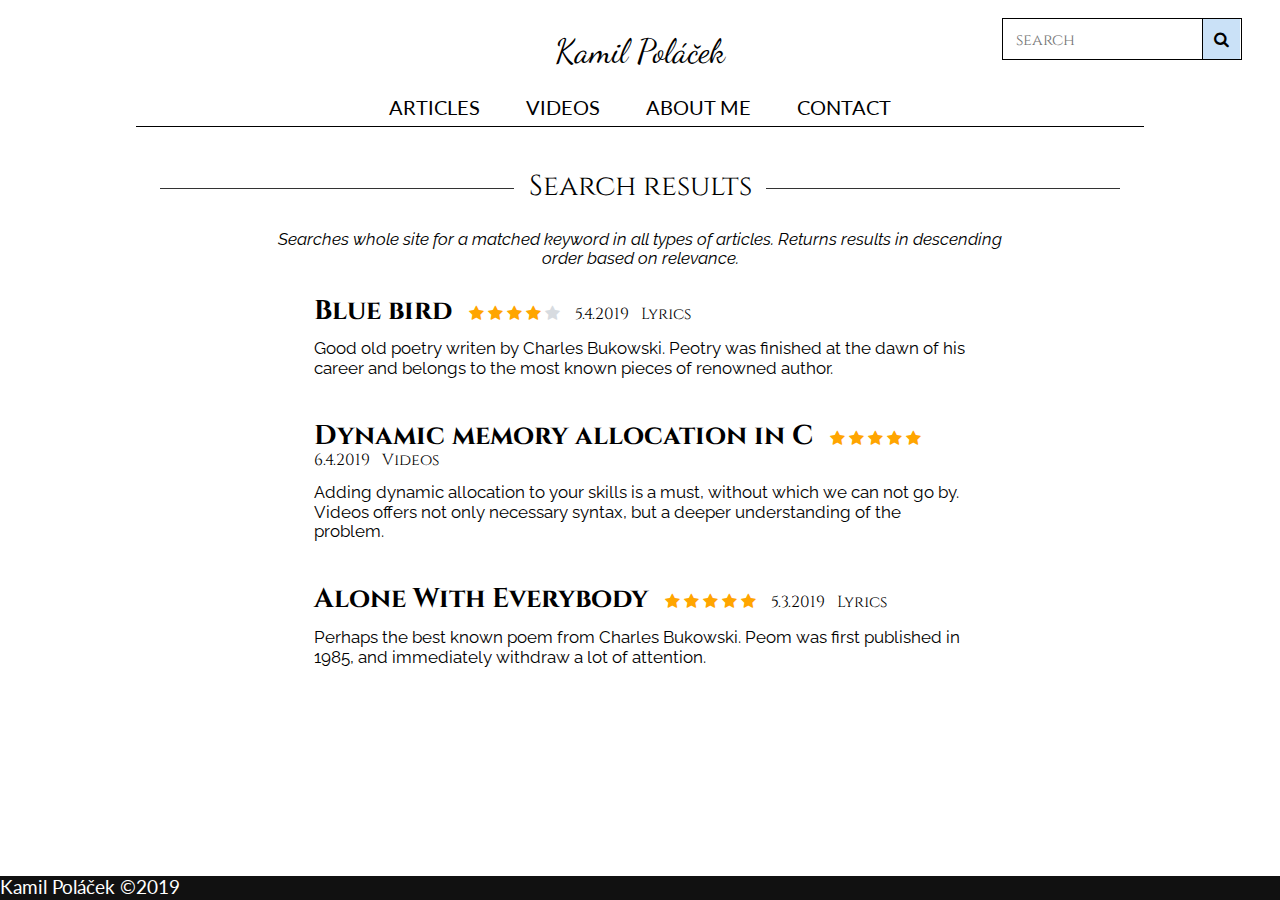
<file: result.html>
<!doctype html>
<html lang="en">

<head>
  <meta charset="utf-8">

  <title>Kamil Polacek - result</title>
  <meta name="description" content="result of a search">
  <meta name="keywords" content="kamil polacek">
  <meta name="author" content="Kamil Polacek">
  <meta name="viewport" content="initial-scale=1" />


  <!-- FIVICON -->
  <link rel="apple-touch-icon" sizes="180x180" href="/home/kamil/Desktop/programovani/zwu/favicon/apple-touch-icon.png">
  <link rel="icon" type="image/png" sizes="32x32" href="/home/kamil/Desktop/programovani/zwu/favicon/favicon-32x32.png">
  <link rel="icon" type="image/png" sizes="16x16" href="/home/kamil/Desktop/programovani/zwu/favicon/favicon-16x16.png">
  <link rel="manifest" href="/home/kamil/Desktop/programovani/zwu/favicon/site.webmanifest">
  <link rel="mask-icon" href="/home/kamil/Desktop/programovani/zwu/favicon/safari-pinned-tab.svg" color="#5bbad5">
  <meta name="msapplication-TileColor" content="#da532c">
  <meta name="theme-color" content="#ffffff">

  <!-- STYLING -->
  <link rel="stylesheet" href="css/normalize.css">
  <link rel="stylesheet" href="css/styles.css">
  <link rel="stylesheet" href="css/responzive.css">
  <link rel="stylesheet" href="css/print.css">


  <!-- FONTS -->
  <link rel="stylesheet" href="https://fonts.googleapis.com/css?family=Dancing+Script"> <!-- font for logo -->
  <link rel="stylesheet" href="https://fonts.googleapis.com/css?family=Cinzel"> <!-- font for headers -->
  <link rel="stylesheet" href="https://fonts.googleapis.com/css?family=Lato"> <!-- font for navigation -->
  <link rel="stylesheet" href="https://fonts.googleapis.com/css?family=Raleway"> <!-- font for paragraphs, text in general -->

  <!-- SEARCH ICON -->
  <link rel="stylesheet" href="https://cdnjs.cloudflare.com/ajax/libs/font-awesome/4.7.0/css/font-awesome.min.css"> <!-- font for paragraphs, text in general -->
</head>

<body>
  <div id="wrapper">
    <div id="header">
      <a id="logo" href="index.html">Kamil Poláček</a>
      <form id="search_form" action="result.html">
        <input type="text" placeholder="search">
        <button type="submit"><span class="fa fa-search"></span></button>
      </form>
      <nav id="main_navigation">
        <ol>
          <li><a href="articles.html">Articles</a></li>
          <li><a href="videos.html">Videos</a></li>
          <li><a href="aboutme.html">About me</a></li>
          <li><a href="contact.html">Contact</a></li>
        </ol>
      </nav>
    </div>

    <div id="content">
      <div id="contribution_wrapper">
        <h1>Search results</h1>
        <p class="h1_description">
          <em>
            Searches whole site for a matched keyword in all types of articles.
            Returns results in descending order based on relevance.
          </em>
        </p>
        <ol>
          <li class="contribution contribution_lyric">
            <div class="contribution_head">
              <a href="bluebird.html" class="title">Blue bird</a>
              <span class="fa fa-star checked"></span>
              <span class="fa fa-star checked"></span>
              <span class="fa fa-star checked"></span>
              <span class="fa fa-star checked"></span>
              <span class="fa fa-star last"></span>
              <time datetime="2019-04-05">5.4.2019</time>
              <span>Lyrics</span>
            </div>
            <p>
              Good old poetry writen by Charles Bukowski. Peotry was finished at the dawn of his career and belongs
              to the most known pieces of renowned author.
            </p>
          </li>
          <li class="contribution contribution_video">
            <div class="contribution_head">
              <a href="dynamicallocation.html" class="title">Dynamic memory allocation in C</a>
              <span class="fa fa-star checked"></span>
              <span class="fa fa-star checked"></span>
              <span class="fa fa-star checked"></span>
              <span class="fa fa-star checked"></span>
              <span class="fa fa-star last checked"></span>
              <time datetime="2019-04-06">6.4.2019</time>
              <span>Videos</span>
            </div>
            <p>
              Adding dynamic allocation to your skills is a must, without which we can not go by. Videos offers
              not only necessary syntax, but a deeper understanding of the problem.
            </p>
          </li>
          <li class="contribution dead_end">
            <div class="contribution_head">
              <a class="title">Alone With Everybody</a>
              <span class="fa fa-star checked"></span>
              <span class="fa fa-star checked"></span>
              <span class="fa fa-star checked"></span>
              <span class="fa fa-star checked"></span>
              <span class="fa fa-star checked last"></span>
              <time datetime="2019-05-03">5.3.2019</time>
              <span>Lyrics</span>
            </div>
            <p>
              Perhaps the best known poem from Charles Bukowski. Peom was first published in 1985, and immediately withdraw a lot of attention.
            </p>
          </li>
        </ol>
      </div>
    </div>
  </div>

  <footer>
    <div id="footer">
      <span>
        Kamil Poláček &#169;2019
      </span>
    </div>
  </footer>


</body>

</html>
</file>
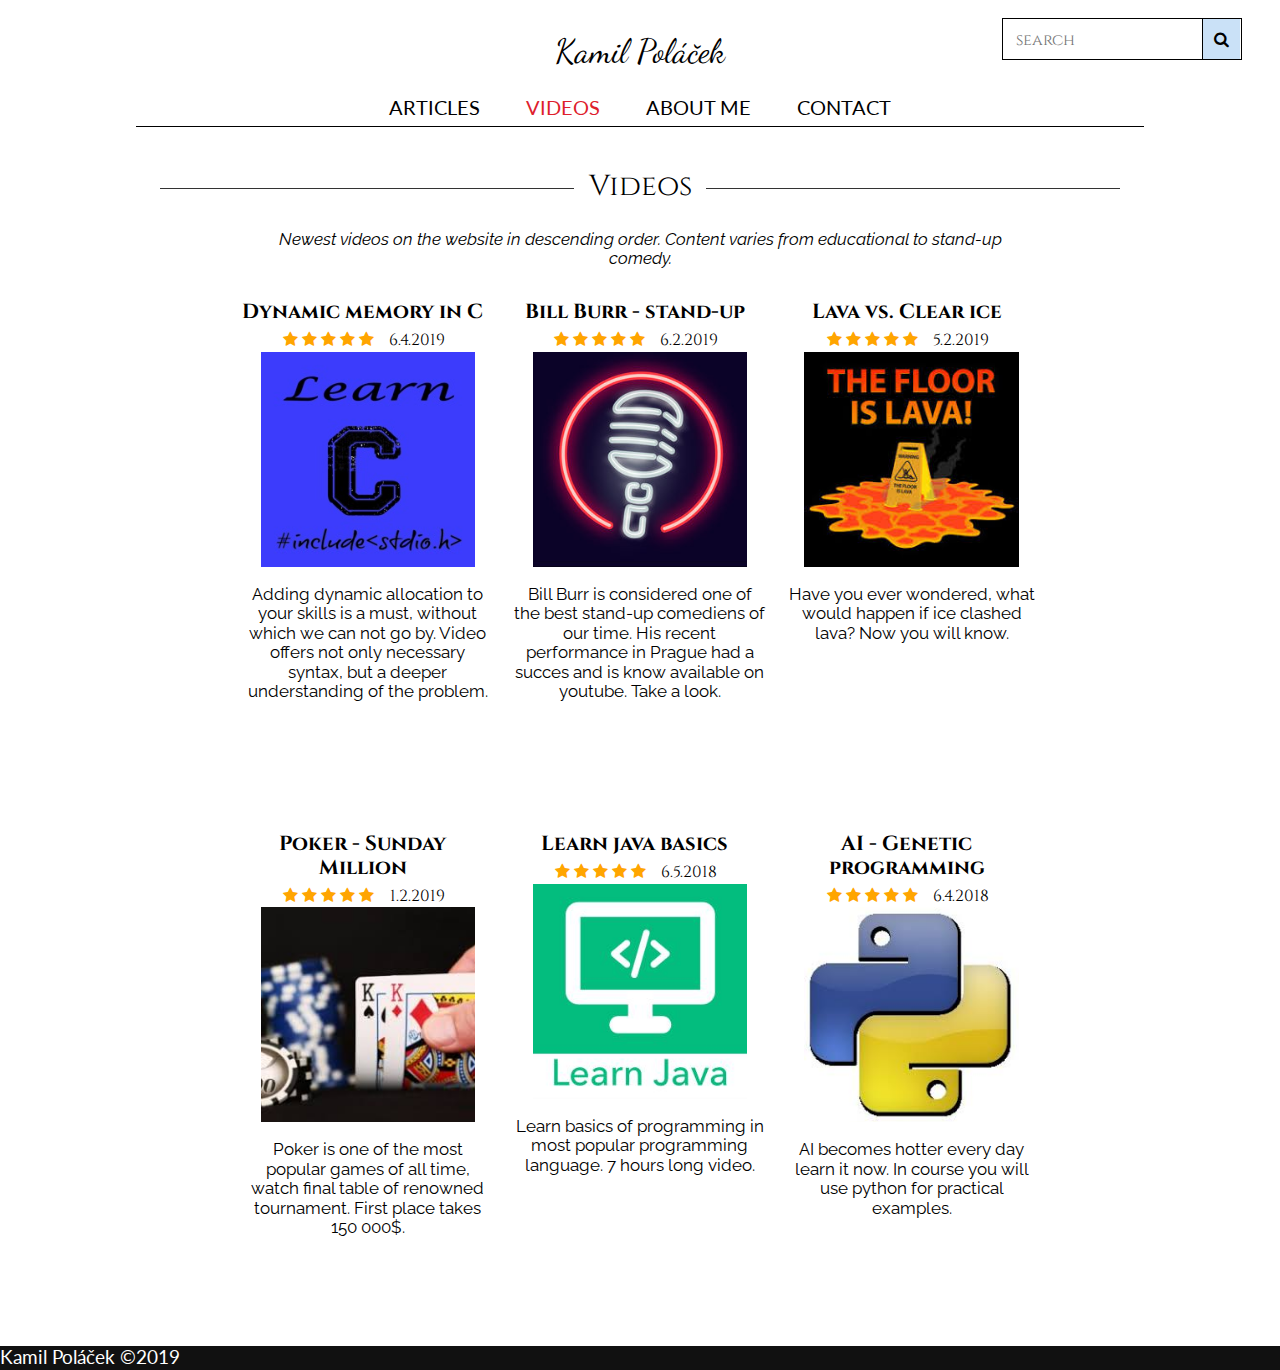
<file: videos.html>
<!doctype html>
<html lang="en">

<head>
  <meta charset="utf-8">

  <title>Kamil Polacek - videos</title>
  <meta name="description" content="videos">
  <meta name="keywords" content="kamil polacek, videos, stand-up, education, computer science">
  <meta name="author" content="Kamil Polacek">
  <meta name="viewport" content="initial-scale=1" />

  <!-- FIVICON -->
  <link rel="apple-touch-icon" sizes="180x180" href="/home/kamil/Desktop/programovani/zwu/favicon/apple-touch-icon.png">
  <link rel="icon" type="image/png" sizes="32x32" href="/home/kamil/Desktop/programovani/zwu/favicon/favicon-32x32.png">
  <link rel="icon" type="image/png" sizes="16x16" href="/home/kamil/Desktop/programovani/zwu/favicon/favicon-16x16.png">
  <link rel="manifest" href="/home/kamil/Desktop/programovani/zwu/favicon/site.webmanifest">
  <link rel="mask-icon" href="/home/kamil/Desktop/programovani/zwu/favicon/safari-pinned-tab.svg" color="#5bbad5">
  <meta name="msapplication-TileColor" content="#da532c">
  <meta name="theme-color" content="#ffffff">

  <!-- STYLING -->
  <link rel="stylesheet" href="css/normalize.css">
  <link rel="stylesheet" href="css/styles.css">
  <link rel="stylesheet" href="css/responzive.css">
  <link rel="stylesheet" href="css/print.css" >

  <!-- FONTS -->
  <link rel="stylesheet" href="https://fonts.googleapis.com/css?family=Dancing+Script"> <!-- font for logo -->
  <link rel="stylesheet" href="https://fonts.googleapis.com/css?family=Cinzel"> <!-- font for headers -->
  <link rel="stylesheet" href="https://fonts.googleapis.com/css?family=Lato"> <!-- font for navigation -->
  <link rel="stylesheet" href="https://fonts.googleapis.com/css?family=Raleway"> <!-- font for paragraphs, text in general -->

  <!-- SEARCH ICON -->
  <link rel="stylesheet" href="https://cdnjs.cloudflare.com/ajax/libs/font-awesome/4.7.0/css/font-awesome.min.css"> <!-- font for paragraphs, text in general -->
</head>

<body>
  <div id="wrapper">
    <div id="header">
    <a id="logo" href="index.html">Kamil Poláček</a>
      <form id="search_form" action="result.html">
        <input type="text" placeholder="search">
        <button type="submit"><span class="fa fa-search"></span></button>
      </form>
      <nav id="main_navigation">
        <ol>
          <li><a href="articles.html">Articles</a></li>
          <li><a class="current_page">Videos</a></li>
          <li><a href="aboutme.html">About me</a></li>
          <li><a href="contact.html">Contact</a></li>
        </ol>
      </nav>
    </div>

    <div id="content">
      <div id="contribution_wrapper">
        <h1>Videos</h1>
        <p class="h1_description">
          <em>
            Newest videos on the website in descending order. Content varies from educational to stand-up comedy.
          </em>
        </p>
        <ol id="video_list">
          <li class="contribution contribution_video">
            <div class="contribution_head">
              <a href="dynamicallocation.html" class="title">Dynamic memory in C</a>
              <span class="fa fa-star checked"></span>
              <span class="fa fa-star checked"></span>
              <span class="fa fa-star checked"></span>
              <span class="fa fa-star checked"></span>
              <span class="fa fa-star last checked"></span>
              <time datetime="2019-04-06">6.4.2019</time>
            </div>
            <figure>
              <img src="images/c.jpg" alt="c programming alt-image">
            </figure>
            <p>
              Adding dynamic allocation to your skills is a must, without which we can not go by. Video offers
              not only necessary syntax, but a deeper understanding of the problem.
            </p>
          </li>
          <li class="contribution dead_end">
            <div class="contribution_head">
              <a class="title">Bill Burr - stand-up</a>
              <span class="fa fa-star checked"></span>
              <span class="fa fa-star checked"></span>
              <span class="fa fa-star checked"></span>
              <span class="fa fa-star checked"></span>
              <span class="fa fa-star last checked"></span>
              <time datetime="2019-06-02">6.2.2019</time>
            </div>
            <figure>
              <img src="images/standup.jpg" alt="stand-up alt-image">
            </figure>
            <p>
              Bill Burr is considered one of the best stand-up comediens of our time.
              His recent performance in Prague had a succes and is
              know available on youtube. Take a look.
            </p>
          </li>
          <li class="contribution dead_end">
            <div class="contribution_head">
              <a class="title">Lava vs. Clear ice</a>
              <span class="fa fa-star checked"></span>
              <span class="fa fa-star checked"></span>
              <span class="fa fa-star checked"></span>
              <span class="fa fa-star checked"></span>
              <span class="fa fa-star last checked"></span>
              <time datetime="2019-05-02">5.2.2019</time>
            </div>
            <figure>
              <img src="images/lava.jpeg" alt="lava alt-image">
            </figure>
            <p>
              Have you ever wondered, what would happen if ice clashed lava? Now you will know.
            </p>
          </li>
          <li class="contribution dead_end">
            <div class="contribution_head">
              <a class="title">Poker - Sunday Million</a>
              <span class="fa fa-star checked"></span>
              <span class="fa fa-star checked"></span>
              <span class="fa fa-star checked"></span>
              <span class="fa fa-star checked"></span>
              <span class="fa fa-star last checked"></span>
              <time datetime="2019-01-02">1.2.2019</time>
            </div>
            <figure>
              <img src="images/poker.jpeg" alt="poker alt-image">
            </figure>
            <p>
              Poker is one of the most popular games of all time, watch final table of renowned tournament.
              First place takes 150 000$.
            </p>
            <li class="contribution dead_end">
              <div class="contribution_head">
                <a class="title">Learn java basics</a>
                <span class="fa fa-star checked"></span>
                <span class="fa fa-star checked"></span>
                <span class="fa fa-star checked"></span>
                <span class="fa fa-star checked"></span>
                <span class="fa fa-star last checked"></span>
                <time datetime="2018-05-06">6.5.2018</time>
              </div>
              <figure>
                <img src="images/java2.jpeg" alt="java alt-image">
              </figure>
              <p>
                Learn basics of programming in most popular programming language. 7 hours long video.
              </p>
            </li>
            <li class="contribution dead_end">
              <div class="contribution_head">
                <a class="title">AI - Genetic programming</a>
                <span class="fa fa-star checked"></span>
                <span class="fa fa-star checked"></span>
                <span class="fa fa-star checked"></span>
                <span class="fa fa-star checked"></span>
                <span class="fa fa-star last checked"></span>
                <time datetime="2018-04-06">6.4.2018</time>
              </div>
              <figure>
                <img src="images/python.jpeg" alt="python alt-image">
              </figure>
              <p>
                AI becomes hotter every day learn it now. In course you will use python
                for practical examples.
              </p>
            </li>
        </ol>
      </div>
    </div>
  </div>

  <footer>
    <div id="footer">
      <span>
        Kamil Poláček &#169;2019
      </span>
    </div>
  </footer>


</body>

</html>
</file>
<file: css/styles.css>
* {
  box-sizing: border-box;
  margin: 0;
  padding: 0;
  text-decoration: none;
  list-style-type: none;
  font-family: sans-serif;
  font-family: Cinzel;
  color: black;
}

html {
  height: 100%;
}

body {
  height: 100%;
  overflow-y: scroll;
}


p {
  margin-top: 0.8em;
  font-size: 1.06em;
  font-family: Raleway;
}

em {
  font-style: italic;
  font-family: Raleway;
}

a:hover, a.current_page, span.current_page {
  color: #DE202C;
}

#wrapper {
  min-height: 100%;
  padding-top: 1em;
  padding-bottom: 1.5em;
  overflow: hidden;
}

/************************ SEARCH ************************/
#search_form {
  position: absolute;
  right: 3%;
  top: 2%;
  width: 15em;
  height: 2.6em;
  border: 0.1em solid black;
}

#search_form input {
  width: 82%;
  height: 80%;
  border: none;
  outline: none;
  text-indent: 0.8em;
}

#search_form button {
  width: 16.1%;
  height: 100%;
  border: none;
  outline: none;
  background: #cae1f7;
  border-left: 0.1em solid black;
}

/************************ PAGE_NAVIGATION ************************/
#header {
  width: 80%;
  margin: 0 auto 1em;
  padding: 0.5em;
  text-align: center;
}

#header a, #header span {
  padding: 0.25em;
}

#logo {
  display: inline-block;
  margin: 0 auto 0.5em;
  font-family: Dancing Script;
  font-size: 2.1em;
}

#main_navigation {
  margin: 0 auto;
  border-bottom: solid 0.1em black;
}

#main_navigation a {
  font-family: Lato;
  text-transform: uppercase;
  font-size: 1.28em;
}

#main_navigation li {
  width: 100%;
  display: inline;
  margin: 0 1em 0 1em;
}

#main_navigation ol {
  margin-bottom: 0.4em;
}

/************************ CRUMB_NAVIGATION ************************/
#crumb_navigation {
  margin-top: -0.5em;
  margin-left: 12%;
}

#crumb_navigation li {
  display: inline-block;
}

#crumb_navigation li a {
  margin-left: 0.1em;
}

.arrow {
  border: solid black;
  border-width: 0 0.12em 0.12em 0;
  display: inline-block;
  padding: 0.18em;
  margin-bottom: 0.06em;
}

.right {
  transform: rotate(-45deg);
  -webkit-transform: rotate(-45deg);
}

/************************ BODY ************************/
#vote {
  float: right;
  padding-top: 7em;
  padding-right: 7em;
  width: 35%;
}

#vote fieldset {
  border: none;
}

#vote .container {
  display: block;
  position: relative;
  padding-left: 2em;
  margin-bottom: 0.4em;
  cursor: pointer;
  -webkit-user-select: none;
  -moz-user-select: none;
  -ms-user-select: none;
  user-select: none;
  border: none;
  font-size: 1.2em;
}

#vote input[type=radio] {
  position: absolute;
  opacity: 0;
  cursor: pointer;
}

#vote .checkmark {
  position: absolute;
  top: 0;
  left: 0;
  height: 1.0em;
  width: 1.05em;
  background-color: #eee;
  border-radius: 50%;
}

#vote .container:hover input~.checkmark {
  background-color: #ccc;
}

#vote .container input:checked~.checkmark {
  background-color: #DE202C;
}

#vote input[type=submit] {
  width: 100%;
  margin: 1em auto;
  padding: 0.6em 1.2em;
  cursor: pointer;
  background-color: #111111;
  font-size: 1em;
  font-weight: bold;
  color: white;
}

#vote input[type=submit]:hover {
  background-color: #DE202C;
}
#vote strong a {
  display: block;
}

#new_posts {
  float: left;
  width: 65%;
  margin-top: 1em;
}

#new_posts h2, #vote h2 {
  font-size: 1.8em;
  text-align: center;
  font-weight: normal;
  text-decoration: underline;
}

#new_posts a {
  display: block;
}

#contribution_wrapper {
  width: 72%;
  margin: 0 auto;
  overflow: hidden;
}

#reflection_section {
  padding-right: 0.8em;
  padding-left: 1%;
}

#lyric_section {
  padding-left: 0.8em;
}

#lyric_section, #reflection_section {
  float: left;
  margin: 1em 0 5em 0;
  width: 49%;
}

#contribution_wrapper h1, #lyric_section h2, #reflection_section h2 {
  font-weight: normal;
  overflow: hidden;
  text-align: center;
  font-size: 1.8em;
}

#contribution_wrapper h1:before,
#contribution_wrapper h1:after,
#lyric_section h2:before,
#lyric_section h2:after,
#reflection_section h2:before,
#reflection_section h2:after {
  display: inline-block;
  width: 50%;
  height: 1px;
  position: relative;
  vertical-align: middle;
  content: "";
  background-color: #333;
}

#contribution_wrapper h1:before,
#lyric_section h2:before,
#reflection_section h2:before {
  margin-left: -50%;
  right: 0.5em;
}

#contribution_wrapper h1:after,
#lyric_section h2:after,
#reflection_section h2:after {
  margin-right: -50%;
  left: 0.5em;
}

#reflection_section h2, #lyric_section h2 {
  font-size: 1.7em;
}

.h1_description {
  width: 80%;
  margin: 0.4em auto 0.4em;
  padding: 0.4em;
  text-align: center;
}

.contribution {
  width: 70%;
  margin: 0.6em auto 1.4em;
  padding: 0.6em;
  transition: background-color 1s;
}

.contribution_head * {
  margin-right: 0.5em;
}

.contribution .title {
  font-size: 1.7em;
  font-weight: bold;
}

.contribution_video:hover {
  background-color: #cadff7;
}

.contribution_reflection:hover {
  background-color: #9de8b9;
}

.contribution_lyric:hover {
  background-color: #e7cdf7;
}

#reflection_section .contribution, #lyric_section .contribution {
  width: 80%;
  min-height: 8em;
  margin-bottom: 1em;
}

#reflection_section .title, #lyric_section .title {
  display: block;
  font-size: 1.3em;
}

/************************** ARCHIVE **************************/
#archive {
  margin-bottom: 4em;
  text-align: center;
}

#archive .fa-angle-double-down {
  width: 100%;
  font-size: 4em;
}

#archive a {
  font-weight: bold;
  font-size: 1.2em;
}

#archive:hover+.fa-angle-double-down {
  color: red;
}

/************************** RATING **************************/
.fa-star {
  margin-right: 0em;
  margin-bottom: 0.3em;
  color: #d7dbe0;
}

.checked {
  color: orange;
}

.last {
  margin-right: 0.7em;
}

#rating .fa-star:hover {
  color: blue;
  cursor: pointer;
}

/******************************** VIDEO NEWS *************************/
#video_list {
  width: 85%;
  margin: 0 auto;
  overflow: hidden;
}

#video_list a {
  display: block;
  margin-bottom: 0.3em;
  font-size: 1.28em;
}

#video_list img {
  width: 85%;
}

#video_list li {
  width: 33.33%;
  height: 31.25em;
  float: left;
  text-align: center;
}

/********************************** REFLECTION *************************/
#reflection_navigation {
  position: fixed;
  top: 25%;
  right: 15%;
}

#reflection_navigation li {
  text-decoration: none;
}

#reflection_navigation li a {
  font-size: 1.1em;
  font-family: Raleway;
  font-weight: bold;
}

#reflection {
  width: 35%;
  margin-left: 14%;
  margin-bottom: 12em;
}

#reflection p {
  width: 80%;
}

#reflection #h1_description_2 {
  margin: 1em 0 2em 0;
  text-align: left;
}

#reflection h1 {
  margin-bottom: 0;
}

#reflection h2, h3, h4, h5, h6 {
  margin-top: 2em;
}

#reflection .first_paragraph {
  text-indent: 1.2em;
}

#reflection img {
  width: 80%;
  height: 20em;
}

/************************ LYRICS ************************/
#lyric {
  width: 20%;
  margin: 0 auto 10em;
  text-align: center;
}

#lyric pre {
  margin-top: 0em;
  white-space: pre-wrap;
  white-space: -moz-pre-wrap;
  white-space: -pre-wrap;
  white-space: -o-pre-wrap;
  word-wrap: break-word;
  font-size: 1.1em;
  font-family: Raleway;
}

#lyric h1 {
  margin: 1em 0 0.4em 0;
}

#lyric #h1_description_2 {
  margin-bottom: 1em;
}

/************************ VIDEO ************************/
#video {
  float: left;
  width: 50%;
  margin-left: 15%;
  margin-bottom: 4em;
  text-align: center;
}

#video h1 {
  margin-bottom: 0;
}

#video .h1_description_2 {
  width: 80%;
  margin: auto;
}

#video iframe {
  width: 100%;
  height: 31em;
  margin-top: 1em;
}

#similar_videos {
  float: right;
  width: 17%;
  margin-right: 15%;
  text-align: center;
}

#similar_videos img {
  width: 75%;
  padding: 1em;
}

#similar_videos li {
  padding: 0.5em;
}

#similar_videos a {
  font-size: 1.2em;
  font-weight: bold;
}

#similar_videos .this {
  margin-bottom: 1.2em;
}



/************************ ABOUT ME ************************/
#aboutme {
  width: 84%;
  margin: 1em auto 1em;
}

#aboutme img {
  width: 54%;
  height: 100%;
  padding: 0.5em;
  float: right;
}

/************************ CONTACT ************************/
#contact {
  width: 80%;
  margin: 0 auto 4em;
  overflow: hidden;
}

#contact h2 {
  text-align: center;
  clear: both;
  margin-top: 1em;
}

#contact dl {
  width: 45%;
  margin-left: 5%;
  font-size: 1.1em;
}

#contact dt {
  float: left;
  font-family: Raleway;
  font-weight: bold;
}

#contact dd {
  font-family: Raleway;

  margin-left: 6em;
  margin-bottom: 0.2em;

}

#contact img {
  float: right;
  width: 50%;
  border-radius: 0.6em 0.6em 0.6em 0.6em;
  -moz-border-radius: 0.6em 0.6em 0.6em 0.6em;
  -webkit-border-radius: 0.6em 0.6em 0.6em 0.6em;
  margin-bottom: 1.5em;
}

#email_form {
  margin-top: 0.5em;
  clear: both;
}

#email_form fieldset {
  border: none;
}

#email_form textarea {
  height: 15em;
}

#email_form input[type=text], #email_form select, #email_form textarea {
  width: 100%;
  margin-top: 0.4em;
  margin-bottom: 0.9em;
  padding: 0.6em;
}

#email_form input[type=submit] {
  float: right;
  padding: 0.6em 1.2em;
  cursor: pointer;
  background-color: #111111;
  font-size: 0.9em;
  color: white;
}

#email_form input[type=submit]:hover {
  background-color: #DE202C;
}

/************************ FOOTER ************************/
#footer {
  width: 100%;
  margin-top: -1.5em;
  height: 1.5em;
  text-align: left;
  background-color: #111111;
  clear: both;
}

#footer span {
  font-family: Lato;
  font-size: 1.2em;
  color: white;
}

/************************ DEAD END ************************/
.dead_end:hover {
  background: white;
  color: black;
}

.dead_end a:hover {
  color: black;
}

.dead_end a {
  cursor: default;
}
</file>
<file: css/responzive.css>
@media only screen and (max-width:1400px) {
  #reflection {
    width: 35%;
  }

  #contribution_wrapper {
    width: 75%;
  }

  #reflection_navigation {
    position: inherit;
    margin-bottom: 2.2em;
  }

  #reflection_navigation h2 {
    margin: 0.6em 0 0 0;
  }

  #reflection_navigation li a {
    font-weight: normal;
  }

  #lyric {
    width: 25%;
  }
}

@media only screen and (max-width:1024px) {
  #header {
    width: 100%;
  }

  #search_form {
    position: inherit;
    margin: 0 auto 1em;
  }

  #contribution_wrapper {
    width: 85%;
  }

  #new_posts, #vote {
    float: none;
    margin: 0 auto;
  }

  #new_posts {
    width: 90%;
  }

  #new_posts h2 {
    margin-top: 1em;
  }

  #vote {
    width: 40%;
    padding: 0;
  }

  #video_list li {
    float: none;
    width: 75%;
    height: 25em;
  }

  #video_list img {
    width: 60%;
    height: 15em;
  }

  #reflection {
    width: 45%;
  }

  #reflection_navigation {
    position: inherit;
    margin-bottom: 2.5em;
  }

  #reflection_navigation h2 {
    margin: 10px 0 0 0;
  }

  #reflection_navigation li a {
    font-weight: normal;
  }

  #lyric {
    width: 30%;
  }

  #video {
    float: none;
    width: 70%;
  }

  #similar_videos {
    float: none;
    width: 30%;
    margin: 1em auto;
  }

  #lyric_section, #reflection_section {
    float: none;
    width: 80%;
    margin: 0 auto;
  }

  #reflection {
    width: 55%;
  }
}

@media only screen and (max-width:850px) {
  #email_form {
    margin-top: 2em;
  }

  #contact dl {
    margin: 1em auto;
  }

  #contact dt {
    float: left;
  }

  #contact img {
    float: none;
    width: 100%;
  }
}

@media only screen and (max-width:768px) {
  #contribution_wrapper {
    width: 100%;
  }

  #main_navigation li {
    display: block;
    margin: 0 auto;
  }

  #contact dl {d
    margin: 1em auto;
  }

  #contribution_wrapper a {
    display: block;
  }

  #video_list li {
    float: none;
    width: 85%;
    height: 22em;
  }

  #video_list img {
    width: 50%;
    height: 10em;
  }

  #video {
    margin: auto;
    width: 80%;
  }

  #lyric {
    width: 40%;
  }

  #similar_videos {
    width: 40%;
  }
  #reflection {
    width: 85%;
    margin: 0 auto;
  }
  .h1_description_2 {
    margin-bottom: 0.4em;
  }

  #reflection_section, #lyric_section {
    width: 100%;
  }

  ul li .contribution {
    width: 80%;
    padding: 0;

  }

  #new_posts li {
    width: 80%;
  }

}

@media only screen and (max-width:480px) {
  ol {
    width: 100%;
  }
   .contribution {
    width: 95% !important;
  }



  #video_list {
    width: 100%;
  }

  #video_list li {
    float: none;
    width: 90%;
    height: 20em;
  }

  #video_list img {
    width: 40%;
    height: 8em;
  }

  #lyric {
    width: 60%;
  }

  #video iframe {
    height: 20em;
  }

  #similar_videos {
    width: 50%;
  }

  #contact dl {
    margin: 1em;
  }

  #new_posts {
    width: 100%;
  }

  #vote {
    width: 60%;
  }

  /**/
  #reflection {
    width: 95%;
  }

  #reflection figure {
    display: none;
  }

  #video_list li {
    float: none;
    width: 100%;
    height: 17em;
  }

  #video_list img {
    width: 30%;
    height: 3em;
  }

  #video {
    width: 100%;
  }

  #lyric {
    width: 80%;
  }

  #contact dl {
    display: none;
  }

  #new_posts li {
    width: 100%;
    text-align: center;
  }

  #vote {
    width: 100%;
  }
}

@media only screen and (max-width:320px) {

  #reflection figure {
    display: none;
  }

  #video_list li {
    float: none;
    width: 100%;
    height: 17em;
  }

  #video_list img {
    width: 30%;
    height: 3em;
  }

  #video {
    width: 100%;
  }

  #lyric {
    width: 80%;
  }

  #contact dl {
    display: none;
  }

  #new_posts li {
    width: 100%;
    text-align: center;
  }

  #vote {
    width: 100%;
  }
}

@media only screen and (max-width:248px) {
  #video_list li {
    float: none;
    width: 100%;
    height: 17em;
  }

  #video_list img {
    display: none
  }
}
</file>
<file: css/print.css>
@media print {
  #reflection_section, #lyric_section {
    float: none;
    width: 100%;
    page-break-after: always;
  }

  figure {
    display: none;
  }

  iframe {
    display: none;
  }

  form {
    display: none;
  }

  #footer {
    display: none;
  }
  #crumb_navigation {
    display: none;
  }

  #header {
    display: none;
  }

  #contribution_wrapper {
    width: 100%;
  }

  #archive {
    display: none;
  }

  #reflection {
    width: 100%;
  }

  #lyric {
    margin-top: 2.5em;
    width: 40%;
  }

  #video {
    margin-top: 2.5em;
  }

  #aboutme {
    margin-top: 2.5em;
    width: 80%;
  }

  #video_list li {
    height: 20em;
  }

  #reflection_navigation {
    display: none;
  }

  #contact figure {
    display: block;
  }

  #contact img {
    margin: 1em;
    float: none;
    width: 100%;
  }

  #vote {
    display: none;
  }

  #new_posts {
    float: none;
    width: 100%;
    margin: 0 auto;
  }



  #content, #page {
    width: 100%;
    margin: 0;
    float: none;
  }


  @page {
    margin: 2cm
  }



  h1 {
    font-size: 24pt;
  }

  h2, h3, h4 {
    font-size: 14pt;
    margin-top: 25px;
  }

  a {
    page-break-inside: avoid
  }

  blockquote {
    page-break-inside: avoid;
  }

  h1, h2, h3, h4, h5, h6 {
    page-break-after: avoid;
    page-break-inside: avoid
  }




  ul, ol, dl {
    page-break-before: avoid
  }

}
</file>
